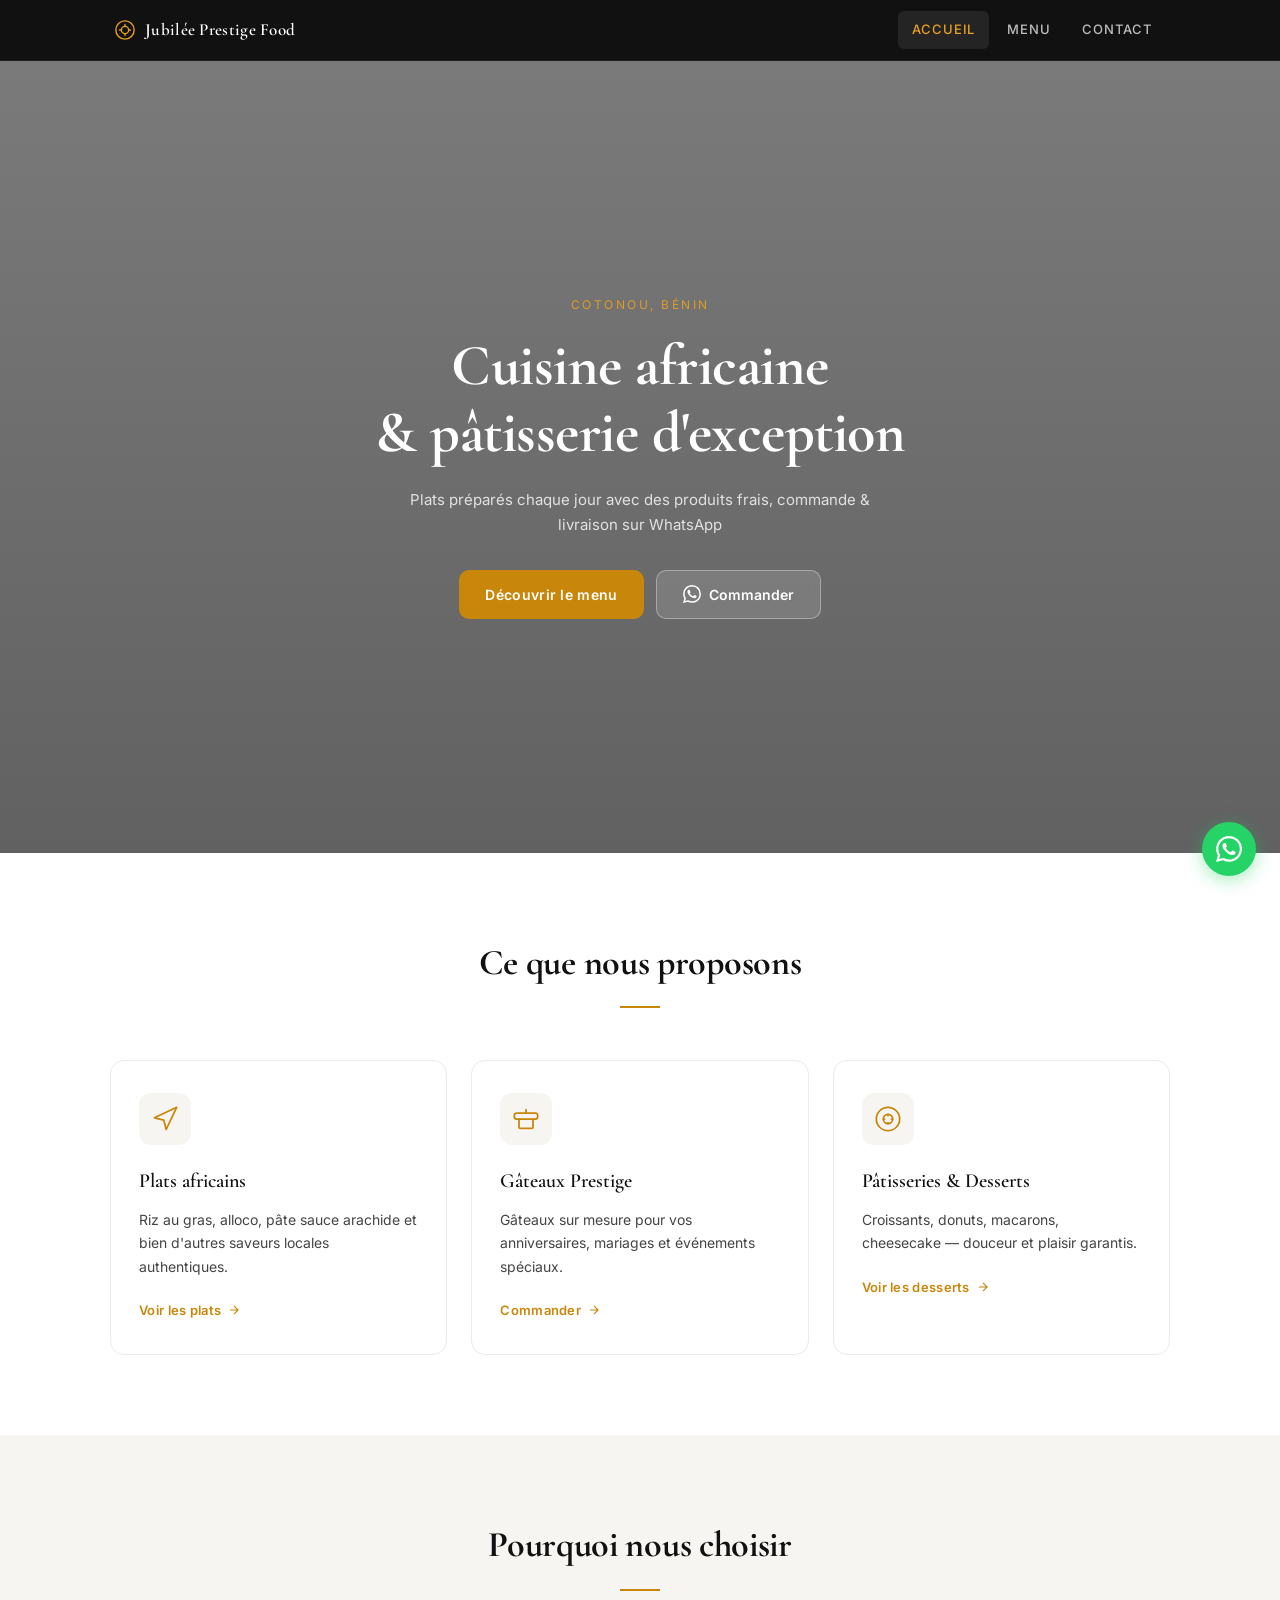
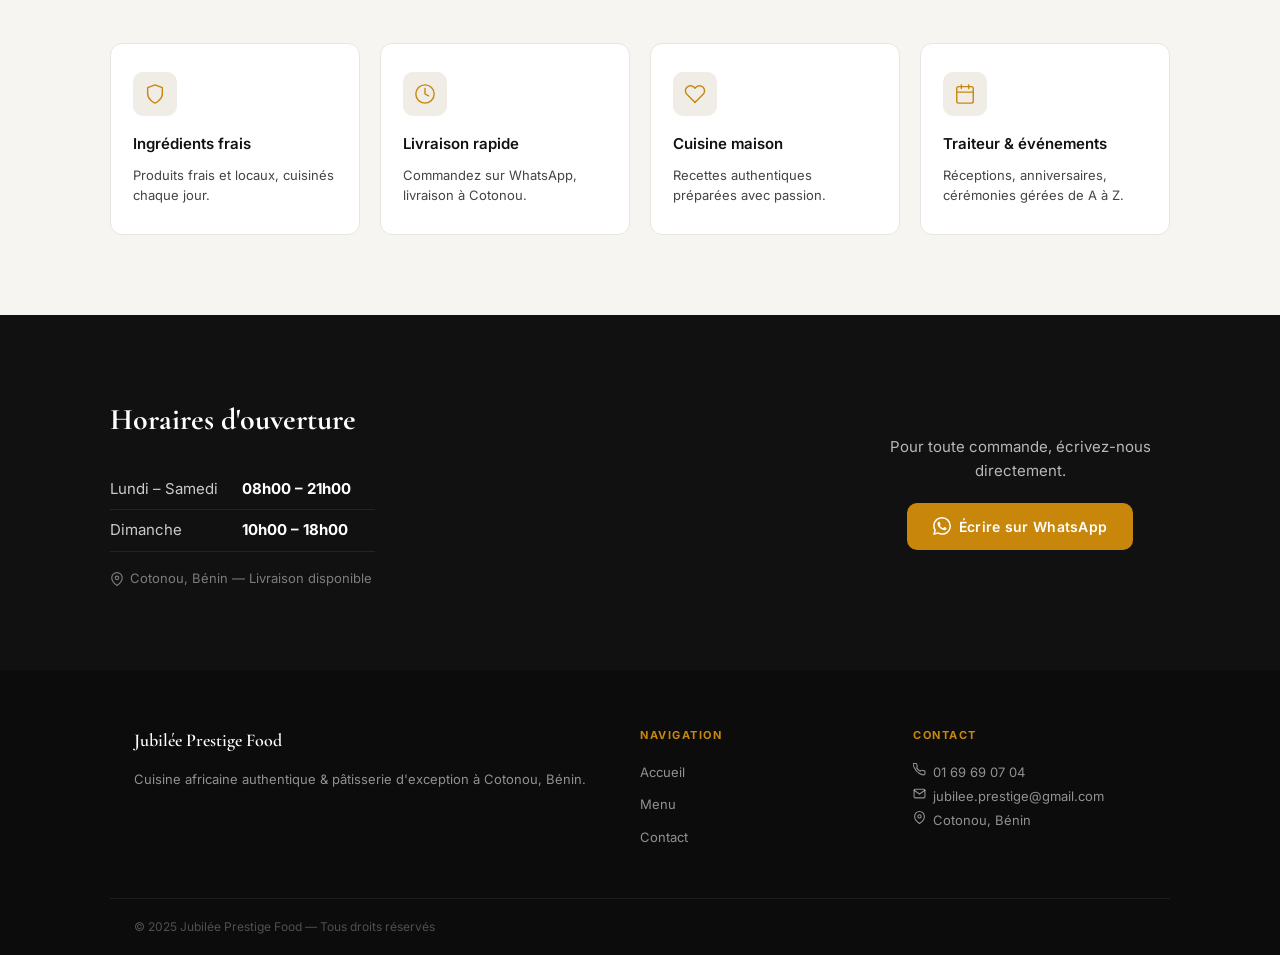
<file: index.html>
<!DOCTYPE html>
<html lang="fr">
<head>
  <meta charset="UTF-8">
  <meta name="viewport" content="width=device-width, initial-scale=1.0">
  <title>Jubilée Prestige Food</title>
  <link rel="stylesheet" href="style.css">
  <link href="https://fonts.googleapis.com/css2?family=Cormorant+Garamond:wght@400;600;700&family=Inter:wght@400;500;600&display=swap" rel="stylesheet">
</head>
<body>

  <!-- NAV -->
  <nav class="nav" id="mainNav">
    <div class="nav-inner">
      <a href="index.html" class="nav-brand">
        <svg width="22" height="22" viewBox="0 0 24 24" fill="none" stroke="currentColor" stroke-width="1.5" stroke-linecap="round" stroke-linejoin="round"><path d="M12 2C6.48 2 2 6.48 2 12s4.48 10 10 10 10-4.48 10-10S17.52 2 12 2z"/><path d="M8 12c0-2.21 1.79-4 4-4s4 1.79 4 4-1.79 4-4 4-4-1.79-4-4z"/><path d="M12 6v2M12 16v2M6 12h2M16 12h2"/></svg>
        Jubilée Prestige Food
      </a>
      <ul class="nav-links" id="navLinks">
        <li><a href="index.html" class="active">Accueil</a></li>
        <li><a href="Menu/Menu.html">Menu</a></li>
        <li><a href="Contact/Contact.html">Contact</a></li>
      </ul>
      <button class="nav-toggle" id="navToggle" aria-label="Menu">
        <span></span><span></span><span></span>
      </button>
    </div>
  </nav>

  <!-- HERO -->
  <header class="hero">
    <div class="hero-overlay"></div>
    <div class="hero-content">
      <p class="hero-label">Cotonou, Bénin</p>
      <h1>Cuisine africaine<br>&amp; pâtisserie d'exception</h1>
      <p class="hero-sub">Plats préparés chaque jour avec des produits frais, commande &amp; livraison sur WhatsApp</p>
      <div class="hero-actions">
        <a href="Menu/Menu.html" class="btn-primary">Découvrir le menu</a>
        <a href="https://wa.me/22969690704" target="_blank" class="btn-outline">
          <svg width="18" height="18" viewBox="0 0 24 24" fill="currentColor"><path d="M17.472 14.382c-.297-.149-1.758-.867-2.03-.967-.273-.099-.471-.148-.67.15-.197.297-.767.966-.94 1.164-.173.199-.347.223-.644.075-.297-.15-1.255-.463-2.39-1.475-.883-.788-1.48-1.761-1.653-2.059-.173-.297-.018-.458.13-.606.134-.133.298-.347.446-.52.149-.174.198-.298.298-.497.099-.198.05-.371-.025-.52-.075-.149-.669-1.612-.916-2.207-.242-.579-.487-.5-.669-.51-.173-.008-.371-.01-.57-.01-.198 0-.52.074-.792.372-.272.297-1.04 1.016-1.04 2.479 0 1.462 1.065 2.875 1.213 3.074.149.198 2.096 3.2 5.077 4.487.709.306 1.262.489 1.694.625.712.227 1.36.195 1.871.118.571-.085 1.758-.719 2.006-1.413.248-.694.248-1.289.173-1.413-.074-.124-.272-.198-.57-.347m-5.421 7.403h-.004a9.87 9.87 0 01-5.031-1.378l-.361-.214-3.741.982.998-3.648-.235-.374a9.86 9.86 0 01-1.51-5.26c.001-5.45 4.436-9.884 9.888-9.884 2.64 0 5.122 1.03 6.988 2.898a9.825 9.825 0 012.893 6.994c-.003 5.45-4.437 9.884-9.885 9.884m8.413-18.297A11.815 11.815 0 0012.05 0C5.495 0 .16 5.335.157 11.892c0 2.096.547 4.142 1.588 5.945L.057 24l6.305-1.654a11.882 11.882 0 005.683 1.448h.005c6.554 0 11.89-5.335 11.893-11.893a11.821 11.821 0 00-3.48-8.413z"/></svg>
          Commander
        </a>
      </div>
    </div>
  </header>

  <!-- OFFRES -->
  <section class="section">
    <div class="section-inner">
      <h2 class="section-title">Ce que nous proposons</h2>
      <div class="cards">

        <div class="card">
          <div class="card-icon">
            <svg width="28" height="28" viewBox="0 0 24 24" fill="none" stroke="currentColor" stroke-width="1.5" stroke-linecap="round" stroke-linejoin="round"><path d="M3 11l19-9-9 19-2-8-8-2z"/></svg>
          </div>
          <h3>Plats africains</h3>
          <p>Riz au gras, alloco, pâte sauce arachide et bien d'autres saveurs locales authentiques.</p>
          <a href="Menu/Menu.html" class="link-arrow">Voir les plats
            <svg width="14" height="14" viewBox="0 0 24 24" fill="none" stroke="currentColor" stroke-width="2"><path d="M5 12h14M12 5l7 7-7 7"/></svg>
          </a>
        </div>

        <div class="card">
          <div class="card-icon">
            <svg width="28" height="28" viewBox="0 0 24 24" fill="none" stroke="currentColor" stroke-width="1.5" stroke-linecap="round" stroke-linejoin="round"><path d="M20 7H4a2 2 0 00-2 2v1a2 2 0 002 2h16a2 2 0 002-2V9a2 2 0 00-2-2z"/><path d="M12 7V4"/><path d="M6 12v7a1 1 0 001 1h10a1 1 0 001-1v-7"/></svg>
          </div>
          <h3>Gâteaux Prestige</h3>
          <p>Gâteaux sur mesure pour vos anniversaires, mariages et événements spéciaux.</p>
          <a href="https://wa.me/22969690704" target="_blank" class="link-arrow">Commander
            <svg width="14" height="14" viewBox="0 0 24 24" fill="none" stroke="currentColor" stroke-width="2"><path d="M5 12h14M12 5l7 7-7 7"/></svg>
          </a>
        </div>

        <div class="card">
          <div class="card-icon">
            <svg width="28" height="28" viewBox="0 0 24 24" fill="none" stroke="currentColor" stroke-width="1.5" stroke-linecap="round" stroke-linejoin="round"><circle cx="12" cy="12" r="10"/><path d="M8 12c0-2.2 1.8-4 4-4s4 1.8 4 4-1.8 4-4 4-4-1.8-4-4z"/><path d="M12 8v1M12 15v1M8 12h1M15 12h1"/></svg>
          </div>
          <h3>Pâtisseries &amp; Desserts</h3>
          <p>Croissants, donuts, macarons, cheesecake — douceur et plaisir garantis.</p>
          <a href="Menu/Menu.html" class="link-arrow">Voir les desserts
            <svg width="14" height="14" viewBox="0 0 24 24" fill="none" stroke="currentColor" stroke-width="2"><path d="M5 12h14M12 5l7 7-7 7"/></svg>
          </a>
        </div>

      </div>
    </div>
  </section>

  <!-- POURQUOI NOUS -->
  <section class="section section--alt">
    <div class="section-inner">
      <h2 class="section-title">Pourquoi nous choisir</h2>
      <div class="why-grid">

        <div class="why-item">
          <div class="why-icon">
            <svg width="22" height="22" viewBox="0 0 24 24" fill="none" stroke="currentColor" stroke-width="1.5" stroke-linecap="round" stroke-linejoin="round"><path d="M12 22s8-4 8-10V5l-8-3-8 3v7c0 6 8 10 8 10z"/></svg>
          </div>
          <h4>Ingrédients frais</h4>
          <p>Produits frais et locaux, cuisinés chaque jour.</p>
        </div>

        <div class="why-item">
          <div class="why-icon">
            <svg width="22" height="22" viewBox="0 0 24 24" fill="none" stroke="currentColor" stroke-width="1.5" stroke-linecap="round" stroke-linejoin="round"><circle cx="12" cy="12" r="10"/><polyline points="12 6 12 12 16 14"/></svg>
          </div>
          <h4>Livraison rapide</h4>
          <p>Commandez sur WhatsApp, livraison à Cotonou.</p>
        </div>

        <div class="why-item">
          <div class="why-icon">
            <svg width="22" height="22" viewBox="0 0 24 24" fill="none" stroke="currentColor" stroke-width="1.5" stroke-linecap="round" stroke-linejoin="round"><path d="M20.84 4.61a5.5 5.5 0 00-7.78 0L12 5.67l-1.06-1.06a5.5 5.5 0 00-7.78 7.78l1.06 1.06L12 21.23l7.78-7.78 1.06-1.06a5.5 5.5 0 000-7.78z"/></svg>
          </div>
          <h4>Cuisine maison</h4>
          <p>Recettes authentiques préparées avec passion.</p>
        </div>

        <div class="why-item">
          <div class="why-icon">
            <svg width="22" height="22" viewBox="0 0 24 24" fill="none" stroke="currentColor" stroke-width="1.5" stroke-linecap="round" stroke-linejoin="round"><rect x="3" y="4" width="18" height="18" rx="2"/><line x1="16" y1="2" x2="16" y2="6"/><line x1="8" y1="2" x2="8" y2="6"/><line x1="3" y1="10" x2="21" y2="10"/></svg>
          </div>
          <h4>Traiteur &amp; événements</h4>
          <p>Réceptions, anniversaires, cérémonies gérées de A à Z.</p>
        </div>

      </div>
    </div>
  </section>

  <!-- HORAIRES -->
  <section class="section section--dark">
    <div class="section-inner horaires-inner">
      <div class="horaires-text">
        <h2>Horaires d'ouverture</h2>
        <table class="horaires-table">
          <tr><td>Lundi – Samedi</td><td><strong>08h00 – 21h00</strong></td></tr>
          <tr><td>Dimanche</td><td><strong>10h00 – 18h00</strong></td></tr>
        </table>
        <p class="horaires-note">
          <svg width="14" height="14" viewBox="0 0 24 24" fill="none" stroke="currentColor" stroke-width="2" stroke-linecap="round"><path d="M21 10c0 7-9 13-9 13s-9-6-9-13a9 9 0 0118 0z"/><circle cx="12" cy="10" r="3"/></svg>
          Cotonou, Bénin — Livraison disponible
        </p>
      </div>
      <div class="horaires-cta">
        <p>Pour toute commande, écrivez-nous directement.</p>
        <a href="https://wa.me/22969690704" target="_blank" class="btn-primary">
          <svg width="18" height="18" viewBox="0 0 24 24" fill="currentColor"><path d="M17.472 14.382c-.297-.149-1.758-.867-2.03-.967-.273-.099-.471-.148-.67.15-.197.297-.767.966-.94 1.164-.173.199-.347.223-.644.075-.297-.15-1.255-.463-2.39-1.475-.883-.788-1.48-1.761-1.653-2.059-.173-.297-.018-.458.13-.606.134-.133.298-.347.446-.52.149-.174.198-.298.298-.497.099-.198.05-.371-.025-.52-.075-.149-.669-1.612-.916-2.207-.242-.579-.487-.5-.669-.51-.173-.008-.371-.01-.57-.01-.198 0-.52.074-.792.372-.272.297-1.04 1.016-1.04 2.479 0 1.462 1.065 2.875 1.213 3.074.149.198 2.096 3.2 5.077 4.487.709.306 1.262.489 1.694.625.712.227 1.36.195 1.871.118.571-.085 1.758-.719 2.006-1.413.248-.694.248-1.289.173-1.413-.074-.124-.272-.198-.57-.347m-5.421 7.403h-.004a9.87 9.87 0 01-5.031-1.378l-.361-.214-3.741.982.998-3.648-.235-.374a9.86 9.86 0 01-1.51-5.26c.001-5.45 4.436-9.884 9.888-9.884 2.64 0 5.122 1.03 6.988 2.898a9.825 9.825 0 012.893 6.994c-.003 5.45-4.437 9.884-9.885 9.884m8.413-18.297A11.815 11.815 0 0012.05 0C5.495 0 .16 5.335.157 11.892c0 2.096.547 4.142 1.588 5.945L.057 24l6.305-1.654a11.882 11.882 0 005.683 1.448h.005c6.554 0 11.89-5.335 11.893-11.893a11.821 11.821 0 00-3.48-8.413z"/></svg>
          Écrire sur WhatsApp
        </a>
      </div>
    </div>
  </section>

  <!-- FOOTER -->
  <footer class="footer">
    <div class="footer-inner">
      <div class="footer-col">
        <span class="footer-brand">Jubilée Prestige Food</span>
        <p>Cuisine africaine authentique &amp; pâtisserie d'exception à Cotonou, Bénin.</p>
      </div>
      <div class="footer-col">
        <h4>Navigation</h4>
        <ul>
          <li><a href="index.html">Accueil</a></li>
          <li><a href="Menu/Menu.html">Menu</a></li>
          <li><a href="Contact/Contact.html">Contact</a></li>
        </ul>
      </div>
      <div class="footer-col">
        <h4>Contact</h4>
        <p>
          <svg width="13" height="13" viewBox="0 0 24 24" fill="none" stroke="currentColor" stroke-width="2" stroke-linecap="round"><path d="M22 16.92v3a2 2 0 01-2.18 2 19.79 19.79 0 01-8.63-3.07A19.5 19.5 0 013.07 9.8a19.79 19.79 0 01-3.07-8.67A2 2 0 012 1h3a2 2 0 012 1.72c.127.96.361 1.903.7 2.81a2 2 0 01-.45 2.11L6.91 8.98a16 16 0 006.29 6.29l1.27-1.27a2 2 0 012.11-.45c.907.339 1.85.573 2.81.7A2 2 0 0122 16.92z"/></svg>
          01 69 69 07 04
        </p>
        <p>
          <svg width="13" height="13" viewBox="0 0 24 24" fill="none" stroke="currentColor" stroke-width="2" stroke-linecap="round"><path d="M4 4h16c1.1 0 2 .9 2 2v12c0 1.1-.9 2-2 2H4c-1.1 0-2-.9-2-2V6c0-1.1.9-2 2-2z"/><polyline points="22,6 12,13 2,6"/></svg>
          jubilee.prestige@gmail.com
        </p>
        <p>
          <svg width="13" height="13" viewBox="0 0 24 24" fill="none" stroke="currentColor" stroke-width="2" stroke-linecap="round"><path d="M21 10c0 7-9 13-9 13s-9-6-9-13a9 9 0 0118 0z"/><circle cx="12" cy="10" r="3"/></svg>
          Cotonou, Bénin
        </p>
      </div>
    </div>
    <div class="footer-bottom">
      &copy; 2025 Jubilée Prestige Food — Tous droits réservés
    </div>
  </footer>

  <!-- WHATSAPP FLOTTANT -->
  <a href="https://wa.me/22969690704" target="_blank" class="wa-float" title="Commander sur WhatsApp">
    <svg width="26" height="26" viewBox="0 0 24 24" fill="white"><path d="M17.472 14.382c-.297-.149-1.758-.867-2.03-.967-.273-.099-.471-.148-.67.15-.197.297-.767.966-.94 1.164-.173.199-.347.223-.644.075-.297-.15-1.255-.463-2.39-1.475-.883-.788-1.48-1.761-1.653-2.059-.173-.297-.018-.458.13-.606.134-.133.298-.347.446-.52.149-.174.198-.298.298-.497.099-.198.05-.371-.025-.52-.075-.149-.669-1.612-.916-2.207-.242-.579-.487-.5-.669-.51-.173-.008-.371-.01-.57-.01-.198 0-.52.074-.792.372-.272.297-1.04 1.016-1.04 2.479 0 1.462 1.065 2.875 1.213 3.074.149.198 2.096 3.2 5.077 4.487.709.306 1.262.489 1.694.625.712.227 1.36.195 1.871.118.571-.085 1.758-.719 2.006-1.413.248-.694.248-1.289.173-1.413-.074-.124-.272-.198-.57-.347m-5.421 7.403h-.004a9.87 9.87 0 01-5.031-1.378l-.361-.214-3.741.982.998-3.648-.235-.374a9.86 9.86 0 01-1.51-5.26c.001-5.45 4.436-9.884 9.888-9.884 2.64 0 5.122 1.03 6.988 2.898a9.825 9.825 0 012.893 6.994c-.003 5.45-4.437 9.884-9.885 9.884m8.413-18.297A11.815 11.815 0 0012.05 0C5.495 0 .16 5.335.157 11.892c0 2.096.547 4.142 1.588 5.945L.057 24l6.305-1.654a11.882 11.882 0 005.683 1.448h.005c6.554 0 11.89-5.335 11.893-11.893a11.821 11.821 0 00-3.48-8.413z"/></svg>
  </a>

  <script>
    const toggle = document.getElementById('navToggle');
    const links = document.getElementById('navLinks');
    toggle.addEventListener('click', () => {
      links.classList.toggle('open');
      toggle.classList.toggle('open');
    });
    // Ferme le menu au clic sur un lien
    links.querySelectorAll('a').forEach(a => a.addEventListener('click', () => {
      links.classList.remove('open');
      toggle.classList.remove('open');
    }));
  </script>

</body>
</html>
</file>
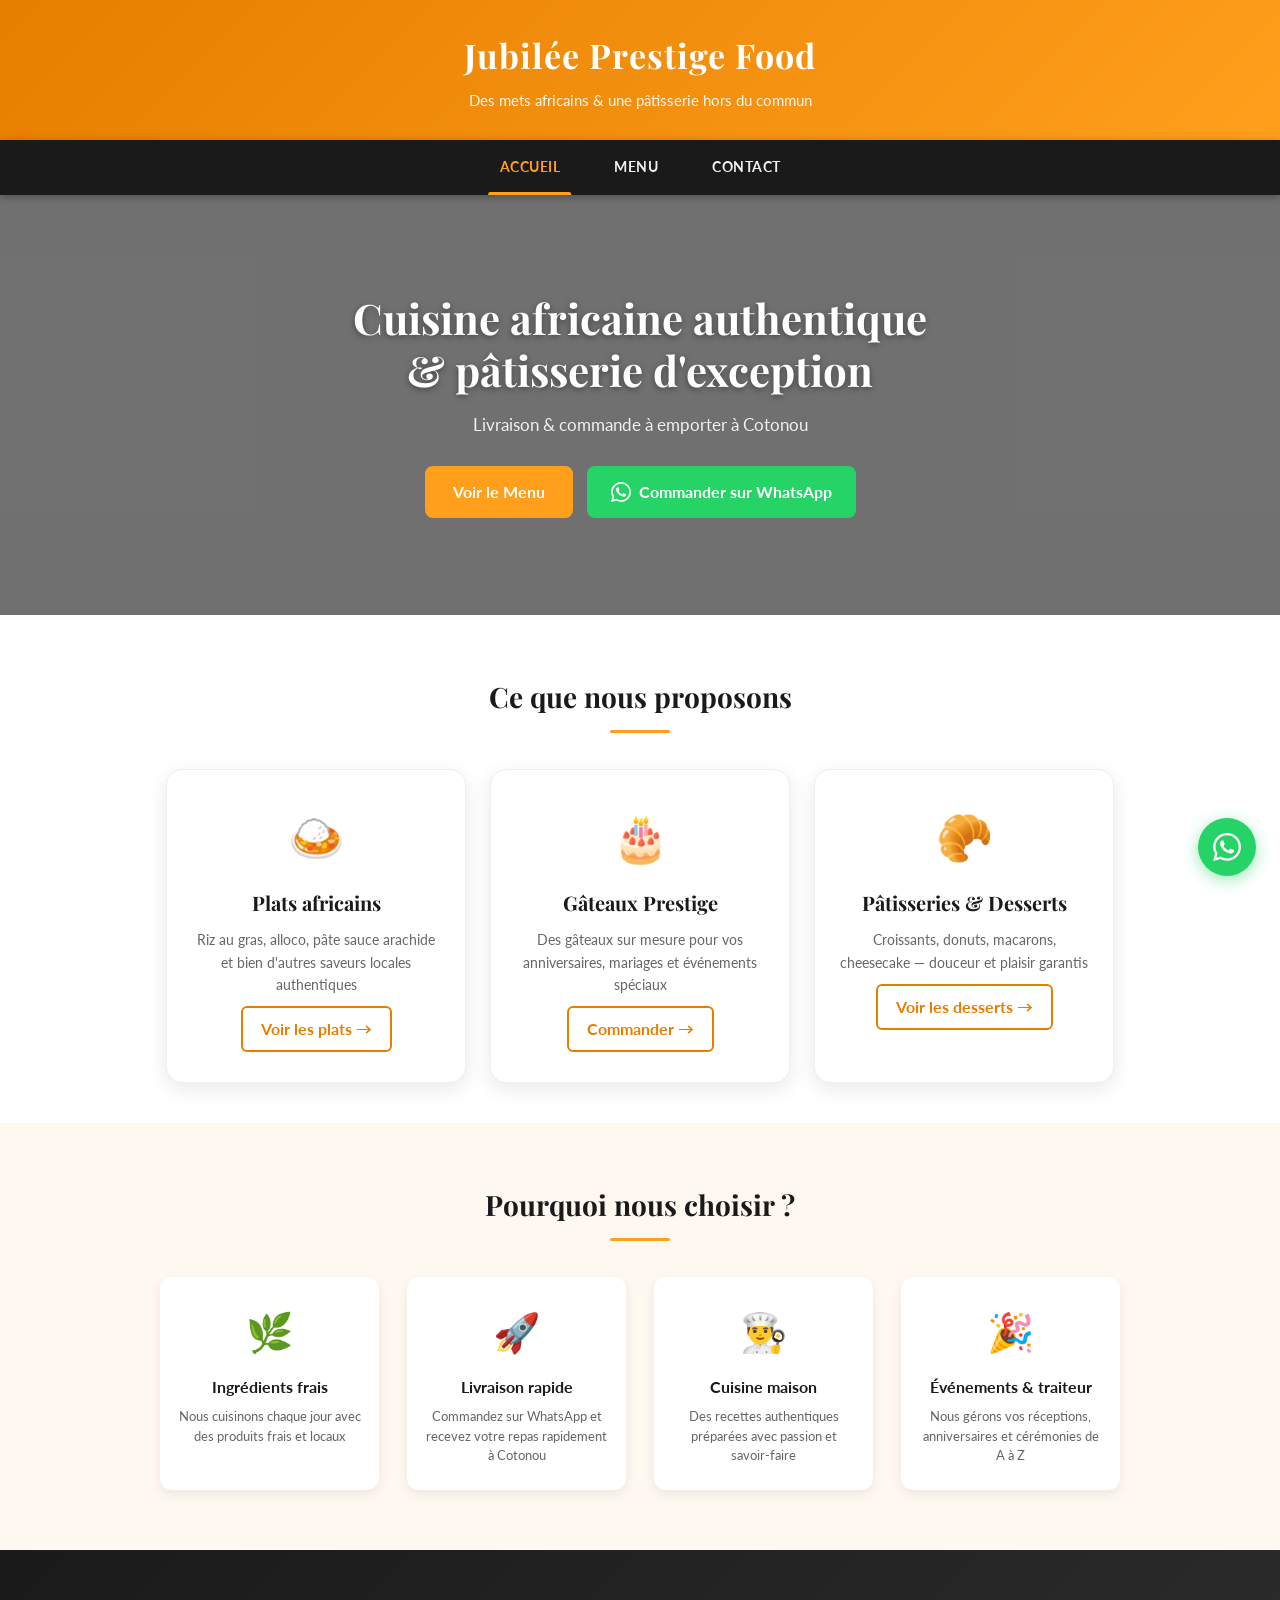
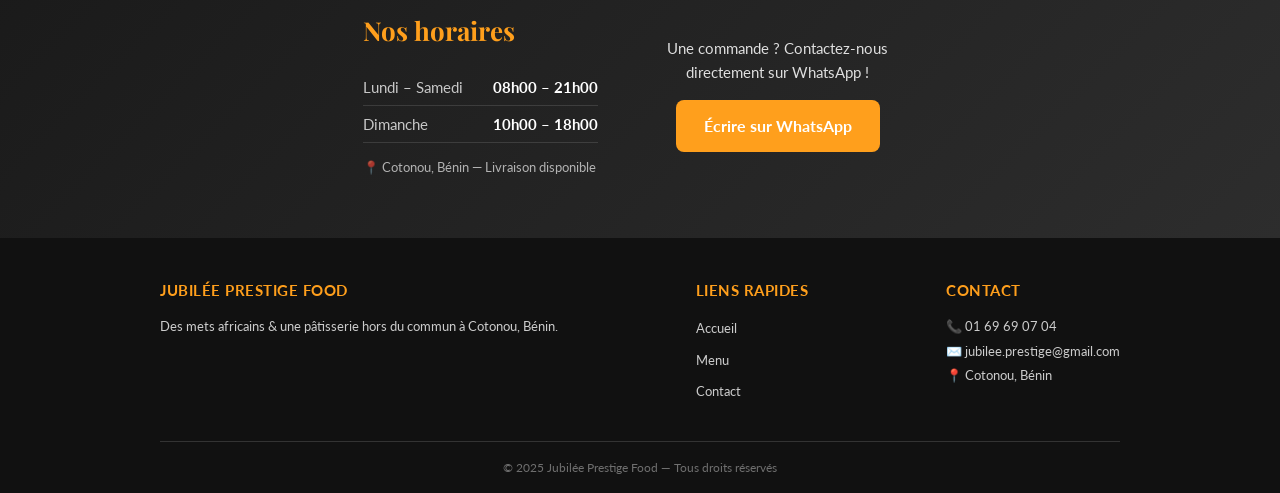
<file: jubile_v2/index.html>
<!DOCTYPE html>
<html lang="fr">
<head>
  <meta charset="UTF-8">
  <meta name="viewport" content="width=device-width, initial-scale=1.0">
  <title>Jubilée Prestige Food</title>
  <link rel="stylesheet" href="style.css">
  <link href="https://fonts.googleapis.com/css2?family=Playfair+Display:wght@600;700&family=Lato:wght@400;700&display=swap" rel="stylesheet">
</head>
<body>

  <header class="header">
    <h1>Jubilée Prestige Food</h1>
    <p>Des mets africains &amp; une pâtisserie hors du commun</p>
  </header>

  <nav class="nav">
    <ul>
      <li><a href="index.html" class="active">Accueil</a></li>
      <li><a href="Menu/Menu.html">Menu</a></li>
      <li><a href="Contact/Contact.html">Contact</a></li>
    </ul>
  </nav>

  <!-- HERO SECTION -->
  <section class="hero">
    <div class="hero-overlay"></div>
    <div class="hero-content">
      <h2>Cuisine africaine authentique<br>&amp; pâtisserie d'exception</h2>
      <p>Livraison &amp; commande à emporter à Cotonou</p>
      <div class="hero-buttons">
        <a href="Menu/Menu.html" class="btn-primary">Voir le Menu</a>
        <a href="https://wa.me/22969690704" target="_blank" class="btn-whatsapp">
          <svg width="20" height="20" viewBox="0 0 24 24" fill="currentColor"><path d="M17.472 14.382c-.297-.149-1.758-.867-2.03-.967-.273-.099-.471-.148-.67.15-.197.297-.767.966-.94 1.164-.173.199-.347.223-.644.075-.297-.15-1.255-.463-2.39-1.475-.883-.788-1.48-1.761-1.653-2.059-.173-.297-.018-.458.13-.606.134-.133.298-.347.446-.52.149-.174.198-.298.298-.497.099-.198.05-.371-.025-.52-.075-.149-.669-1.612-.916-2.207-.242-.579-.487-.5-.669-.51-.173-.008-.371-.01-.57-.01-.198 0-.52.074-.792.372-.272.297-1.04 1.016-1.04 2.479 0 1.462 1.065 2.875 1.213 3.074.149.198 2.096 3.2 5.077 4.487.709.306 1.262.489 1.694.625.712.227 1.36.195 1.871.118.571-.085 1.758-.719 2.006-1.413.248-.694.248-1.289.173-1.413-.074-.124-.272-.198-.57-.347m-5.421 7.403h-.004a9.87 9.87 0 01-5.031-1.378l-.361-.214-3.741.982.998-3.648-.235-.374a9.86 9.86 0 01-1.51-5.26c.001-5.45 4.436-9.884 9.888-9.884 2.64 0 5.122 1.03 6.988 2.898a9.825 9.825 0 012.893 6.994c-.003 5.45-4.437 9.884-9.885 9.884m8.413-18.297A11.815 11.815 0 0012.05 0C5.495 0 .16 5.335.157 11.892c0 2.096.547 4.142 1.588 5.945L.057 24l6.305-1.654a11.882 11.882 0 005.683 1.448h.005c6.554 0 11.89-5.335 11.893-11.893a11.821 11.821 0 00-3.48-8.413z"/></svg>
          Commander sur WhatsApp
        </a>
      </div>
    </div>
  </section>

  <!-- CATEGORIES SECTION -->
  <section class="categories">
    <h2 class="section-title">Ce que nous proposons</h2>
    <div class="container">
      <div class="card">
        <div class="card-icon">🍛</div>
        <h3>Plats africains</h3>
        <p>Riz au gras, alloco, pâte sauce arachide et bien d'autres saveurs locales authentiques</p>
        <a href="Menu/Menu.html" class="btn-card">Voir les plats →</a>
      </div>
      <div class="card">
        <div class="card-icon">🎂</div>
        <h3>Gâteaux Prestige</h3>
        <p>Des gâteaux sur mesure pour vos anniversaires, mariages et événements spéciaux</p>
        <a href="https://wa.me/22969690704" target="_blank" class="btn-card">Commander →</a>
      </div>
      <div class="card">
        <div class="card-icon">🥐</div>
        <h3>Pâtisseries &amp; Desserts</h3>
        <p>Croissants, donuts, macarons, cheesecake — douceur et plaisir garantis</p>
        <a href="Menu/Menu.html" class="btn-card">Voir les desserts →</a>
      </div>
    </div>
  </section>

  <!-- POURQUOI NOUS -->
  <section class="why-us">
    <h2 class="section-title">Pourquoi nous choisir ?</h2>
    <div class="why-grid">
      <div class="why-item">
        <span class="why-icon">🌿</span>
        <h4>Ingrédients frais</h4>
        <p>Nous cuisinons chaque jour avec des produits frais et locaux</p>
      </div>
      <div class="why-item">
        <span class="why-icon">🚀</span>
        <h4>Livraison rapide</h4>
        <p>Commandez sur WhatsApp et recevez votre repas rapidement à Cotonou</p>
      </div>
      <div class="why-item">
        <span class="why-icon">👨‍🍳</span>
        <h4>Cuisine maison</h4>
        <p>Des recettes authentiques préparées avec passion et savoir-faire</p>
      </div>
      <div class="why-item">
        <span class="why-icon">🎉</span>
        <h4>Événements &amp; traiteur</h4>
        <p>Nous gérons vos réceptions, anniversaires et cérémonies de A à Z</p>
      </div>
    </div>
  </section>

  <!-- HORAIRES -->
  <section class="horaires">
    <div class="horaires-inner">
      <div class="horaires-text">
        <h2>Nos horaires</h2>
        <ul>
          <li><span>Lundi – Samedi</span> <strong>08h00 – 21h00</strong></li>
          <li><span>Dimanche</span> <strong>10h00 – 18h00</strong></li>
        </ul>
        <p class="horaires-note">📍 Cotonou, Bénin — Livraison disponible</p>
      </div>
      <div class="horaires-cta">
        <p>Une commande ? Contactez-nous directement sur WhatsApp !</p>
        <a href="https://wa.me/22969690704" target="_blank" class="btn-primary">Écrire sur WhatsApp</a>
      </div>
    </div>
  </section>

  <footer class="footer">
    <div class="footer-inner">
      <div class="footer-col">
        <h4>Jubilée Prestige Food</h4>
        <p>Des mets africains &amp; une pâtisserie hors du commun à Cotonou, Bénin.</p>
      </div>
      <div class="footer-col">
        <h4>Liens rapides</h4>
        <ul>
          <li><a href="index.html">Accueil</a></li>
          <li><a href="Menu/Menu.html">Menu</a></li>
          <li><a href="Contact/Contact.html">Contact</a></li>
        </ul>
      </div>
      <div class="footer-col">
        <h4>Contact</h4>
        <p>📞 01 69 69 07 04</p>
        <p>✉️ jubilee.prestige@gmail.com</p>
        <p>📍 Cotonou, Bénin</p>
      </div>
    </div>
    <div class="footer-bottom">
      <p>&copy; 2025 Jubilée Prestige Food — Tous droits réservés</p>
    </div>
  </footer>

  <!-- BOUTON WHATSAPP FLOTTANT -->
  <a href="https://wa.me/22969690704" target="_blank" class="whatsapp-float" title="Commander sur WhatsApp">
    <svg width="28" height="28" viewBox="0 0 24 24" fill="white"><path d="M17.472 14.382c-.297-.149-1.758-.867-2.03-.967-.273-.099-.471-.148-.67.15-.197.297-.767.966-.94 1.164-.173.199-.347.223-.644.075-.297-.15-1.255-.463-2.39-1.475-.883-.788-1.48-1.761-1.653-2.059-.173-.297-.018-.458.13-.606.134-.133.298-.347.446-.52.149-.174.198-.298.298-.497.099-.198.05-.371-.025-.52-.075-.149-.669-1.612-.916-2.207-.242-.579-.487-.5-.669-.51-.173-.008-.371-.01-.57-.01-.198 0-.52.074-.792.372-.272.297-1.04 1.016-1.04 2.479 0 1.462 1.065 2.875 1.213 3.074.149.198 2.096 3.2 5.077 4.487.709.306 1.262.489 1.694.625.712.227 1.36.195 1.871.118.571-.085 1.758-.719 2.006-1.413.248-.694.248-1.289.173-1.413-.074-.124-.272-.198-.57-.347m-5.421 7.403h-.004a9.87 9.87 0 01-5.031-1.378l-.361-.214-3.741.982.998-3.648-.235-.374a9.86 9.86 0 01-1.51-5.26c.001-5.45 4.436-9.884 9.888-9.884 2.64 0 5.122 1.03 6.988 2.898a9.825 9.825 0 012.893 6.994c-.003 5.45-4.437 9.884-9.885 9.884m8.413-18.297A11.815 11.815 0 0012.05 0C5.495 0 .16 5.335.157 11.892c0 2.096.547 4.142 1.588 5.945L.057 24l6.305-1.654a11.882 11.882 0 005.683 1.448h.005c6.554 0 11.89-5.335 11.893-11.893a11.821 11.821 0 00-3.48-8.413z"/></svg>
  </a>

</body>
</html>
</file>
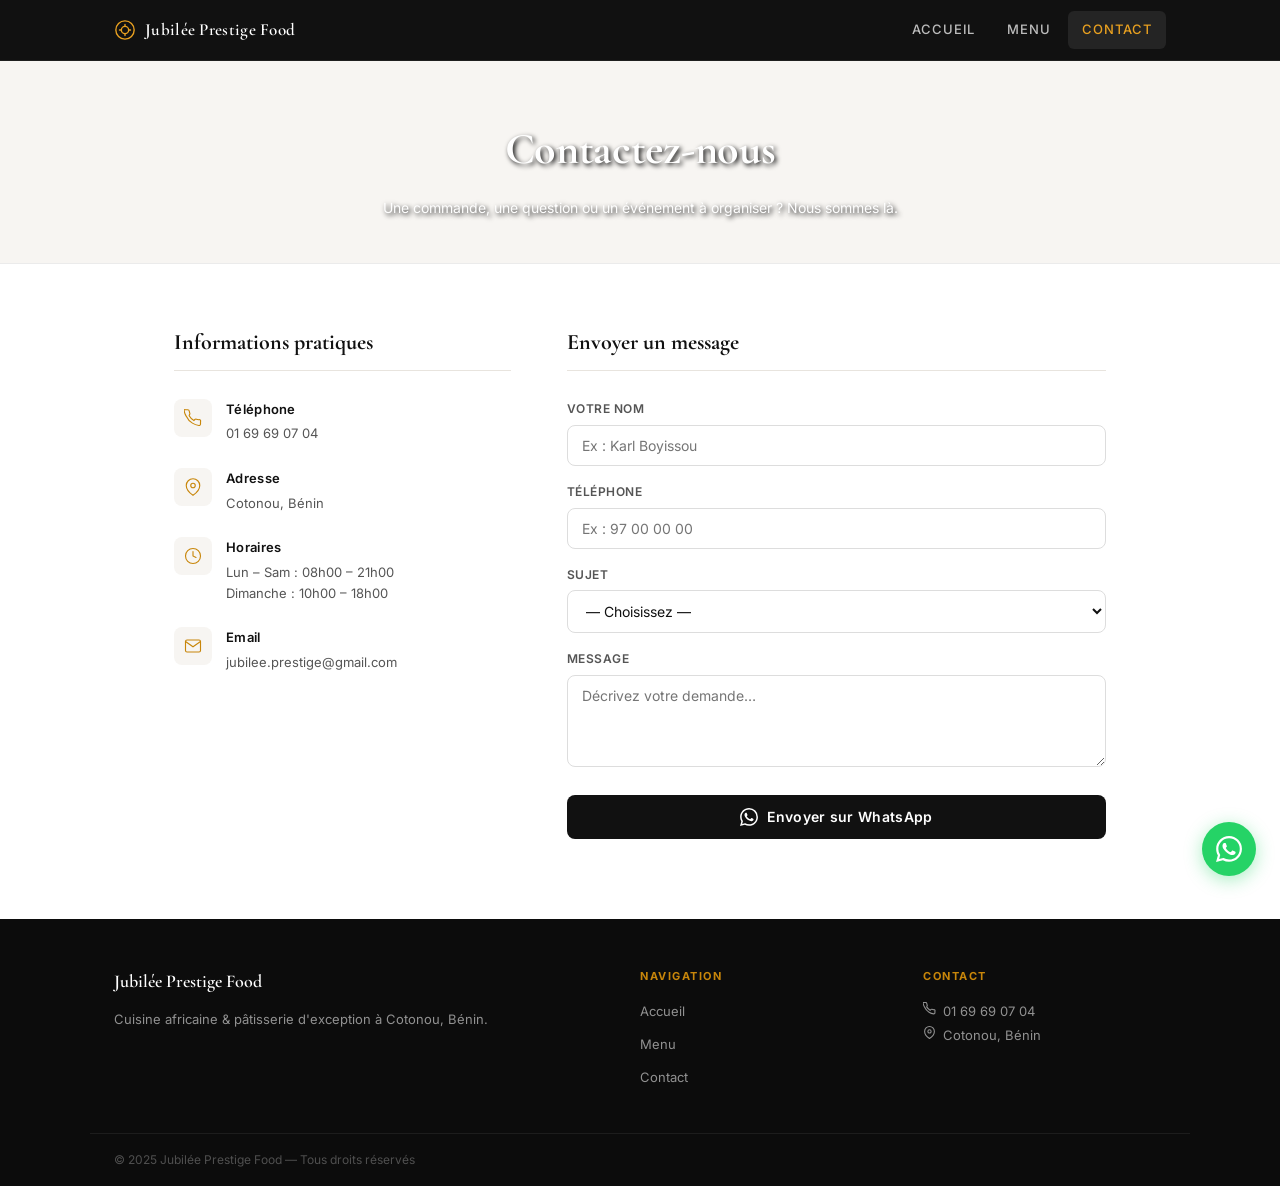
<file: Contact/Contact.html>
<!DOCTYPE html>
<html lang="fr">
<head>
  <meta charset="UTF-8">
  <meta name="viewport" content="width=device-width, initial-scale=1.0">
  <title>Contact — Jubilée Prestige Food</title>
  <link rel="stylesheet" href="style.css">
  <link href="https://fonts.googleapis.com/css2?family=Cormorant+Garamond:wght@400;600;700&family=Inter:wght@400;500;600&display=swap" rel="stylesheet">
</head>
<body>

  <nav class="nav" id="mainNav">
    <div class="nav-inner">
      <a href="../index.html" class="nav-brand">
        <svg width="22" height="22" viewBox="0 0 24 24" fill="none" stroke="currentColor" stroke-width="1.5" stroke-linecap="round" stroke-linejoin="round"><path d="M12 2C6.48 2 2 6.48 2 12s4.48 10 10 10 10-4.48 10-10S17.52 2 12 2z"/><path d="M8 12c0-2.21 1.79-4 4-4s4 1.79 4 4-1.79 4-4 4-4-1.79-4-4z"/><path d="M12 6v2M12 16v2M6 12h2M16 12h2"/></svg>
        Jubilée Prestige Food
      </a>
      <ul class="nav-links" id="navLinks">
        <li><a href="../index.html">Accueil</a></li>
        <li><a href="../Menu/Menu.html">Menu</a></li>
        <li><a href="Contact.html" class="active">Contact</a></li>
      </ul>
      <button class="nav-toggle" id="navToggle" aria-label="Menu">
        <span></span><span></span><span></span>
      </button>
    </div>
  </nav>

  <div class="page-header">
    <h1>Contactez-nous</h1>
    <p>Une commande, une question ou un événement à organiser ? Nous sommes là.</p>
  </div>

  <main class="page-contact">

    <div class="contact-grid">

      <!-- INFOS -->
      <div class="infos-bloc">
        <h2>Informations pratiques</h2>

        <div class="info-item">
          <div class="info-icon">
            <svg width="18" height="18" viewBox="0 0 24 24" fill="none" stroke="currentColor" stroke-width="1.5" stroke-linecap="round"><path d="M22 16.92v3a2 2 0 01-2.18 2 19.79 19.79 0 01-8.63-3.07A19.5 19.5 0 013.07 9.8a19.79 19.79 0 01-3.07-8.67A2 2 0 012 1h3a2 2 0 012 1.72c.127.96.361 1.903.7 2.81a2 2 0 01-.45 2.11L6.91 8.98a16 16 0 006.29 6.29l1.27-1.27a2 2 0 012.11-.45c.907.339 1.85.573 2.81.7A2 2 0 0122 16.92z"/></svg>
          </div>
          <div>
            <h3>Téléphone</h3>
            <p>01 69 69 07 04</p>
          </div>
        </div>

        <div class="info-item">
          <div class="info-icon">
            <svg width="18" height="18" viewBox="0 0 24 24" fill="none" stroke="currentColor" stroke-width="1.5" stroke-linecap="round"><path d="M21 10c0 7-9 13-9 13s-9-6-9-13a9 9 0 0118 0z"/><circle cx="12" cy="10" r="3"/></svg>
          </div>
          <div>
            <h3>Adresse</h3>
            <p>Cotonou, Bénin</p>
          </div>
        </div>

        <div class="info-item">
          <div class="info-icon">
            <svg width="18" height="18" viewBox="0 0 24 24" fill="none" stroke="currentColor" stroke-width="1.5" stroke-linecap="round"><circle cx="12" cy="12" r="10"/><polyline points="12 6 12 12 16 14"/></svg>
          </div>
          <div>
            <h3>Horaires</h3>
            <p>Lun – Sam : 08h00 – 21h00</p>
            <p>Dimanche : 10h00 – 18h00</p>
          </div>
        </div>

        <div class="info-item">
          <div class="info-icon">
            <svg width="18" height="18" viewBox="0 0 24 24" fill="none" stroke="currentColor" stroke-width="1.5" stroke-linecap="round"><path d="M4 4h16c1.1 0 2 .9 2 2v12c0 1.1-.9 2-2 2H4c-1.1 0-2-.9-2-2V6c0-1.1.9-2 2-2z"/><polyline points="22,6 12,13 2,6"/></svg>
          </div>
          <div>
            <h3>Email</h3>
            <p>jubilee.prestige@gmail.com</p>
          </div>
        </div>
      </div>

      <!-- FORMULAIRE -->
      <div class="formulaire-bloc">
        <h2>Envoyer un message</h2>
        <div class="form">
          <div class="champ">
            <label for="nom">Votre nom</label>
            <input type="text" id="nom" placeholder="Ex : Karl Boyissou" required>
          </div>
          <div class="champ">
            <label for="telephone">Téléphone</label>
            <input type="tel" id="telephone" placeholder="Ex : 97 00 00 00" required>
          </div>
          <div class="champ">
            <label for="sujet">Sujet</label>
            <select id="sujet" required>
              <option value="">— Choisissez —</option>
              <option value="commande">Passer une commande</option>
              <option value="evenement">Organiser un événement</option>
              <option value="info">Demande d'informations</option>
              <option value="autre">Autre</option>
            </select>
          </div>
          <div class="champ">
            <label for="message">Message</label>
            <textarea id="message" rows="4" placeholder="Décrivez votre demande…"></textarea>
          </div>
          <button type="button" class="btn-envoyer" onclick="envoyerWhatsApp()">
            <svg width="18" height="18" viewBox="0 0 24 24" fill="currentColor"><path d="M17.472 14.382c-.297-.149-1.758-.867-2.03-.967-.273-.099-.471-.148-.67.15-.197.297-.767.966-.94 1.164-.173.199-.347.223-.644.075-.297-.15-1.255-.463-2.39-1.475-.883-.788-1.48-1.761-1.653-2.059-.173-.297-.018-.458.13-.606.134-.133.298-.347.446-.52.149-.174.198-.298.298-.497.099-.198.05-.371-.025-.52-.075-.149-.669-1.612-.916-2.207-.242-.579-.487-.5-.669-.51-.173-.008-.371-.01-.57-.01-.198 0-.52.074-.792.372-.272.297-1.04 1.016-1.04 2.479 0 1.462 1.065 2.875 1.213 3.074.149.198 2.096 3.2 5.077 4.487.709.306 1.262.489 1.694.625.712.227 1.36.195 1.871.118.571-.085 1.758-.719 2.006-1.413.248-.694.248-1.289.173-1.413-.074-.124-.272-.198-.57-.347m-5.421 7.403h-.004a9.87 9.87 0 01-5.031-1.378l-.361-.214-3.741.982.998-3.648-.235-.374a9.86 9.86 0 01-1.51-5.26c.001-5.45 4.436-9.884 9.888-9.884 2.64 0 5.122 1.03 6.988 2.898a9.825 9.825 0 012.893 6.994c-.003 5.45-4.437 9.884-9.885 9.884m8.413-18.297A11.815 11.815 0 0012.05 0C5.495 0 .16 5.335.157 11.892c0 2.096.547 4.142 1.588 5.945L.057 24l6.305-1.654a11.882 11.882 0 005.683 1.448h.005c6.554 0 11.89-5.335 11.893-11.893a11.821 11.821 0 00-3.48-8.413z"/></svg>
            Envoyer sur WhatsApp
          </button>
        </div>
      </div>

    </div>
  </main>

  <footer class="site-footer">
    <div class="footer-inner">
      <div class="footer-col">
        <span class="footer-brand">Jubilée Prestige Food</span>
        <p>Cuisine africaine &amp; pâtisserie d'exception à Cotonou, Bénin.</p>
      </div>
      <div class="footer-col">
        <h4>Navigation</h4>
        <ul>
          <li><a href="../index.html">Accueil</a></li>
          <li><a href="../Menu/Menu.html">Menu</a></li>
          <li><a href="Contact.html">Contact</a></li>
        </ul>
      </div>
      <div class="footer-col">
        <h4>Contact</h4>
        <p>
          <svg width="13" height="13" viewBox="0 0 24 24" fill="none" stroke="currentColor" stroke-width="2" stroke-linecap="round"><path d="M22 16.92v3a2 2 0 01-2.18 2 19.79 19.79 0 01-8.63-3.07A19.5 19.5 0 013.07 9.8a19.79 19.79 0 01-3.07-8.67A2 2 0 012 1h3a2 2 0 012 1.72c.127.96.361 1.903.7 2.81a2 2 0 01-.45 2.11L6.91 8.98a16 16 0 006.29 6.29l1.27-1.27a2 2 0 012.11-.45c.907.339 1.85.573 2.81.7A2 2 0 0122 16.92z"/></svg>
          01 69 69 07 04
        </p>
        <p>
          <svg width="13" height="13" viewBox="0 0 24 24" fill="none" stroke="currentColor" stroke-width="2" stroke-linecap="round"><path d="M21 10c0 7-9 13-9 13s-9-6-9-13a9 9 0 0118 0z"/><circle cx="12" cy="10" r="3"/></svg>
          Cotonou, Bénin
        </p>
      </div>
    </div>
    <div class="footer-bottom">&copy; 2025 Jubilée Prestige Food — Tous droits réservés</div>
  </footer>

  <a href="https://wa.me/22969690704" target="_blank" class="wa-float" title="Nous contacter">
    <svg width="26" height="26" viewBox="0 0 24 24" fill="white"><path d="M17.472 14.382c-.297-.149-1.758-.867-2.03-.967-.273-.099-.471-.148-.67.15-.197.297-.767.966-.94 1.164-.173.199-.347.223-.644.075-.297-.15-1.255-.463-2.39-1.475-.883-.788-1.48-1.761-1.653-2.059-.173-.297-.018-.458.13-.606.134-.133.298-.347.446-.52.149-.174.198-.298.298-.497.099-.198.05-.371-.025-.52-.075-.149-.669-1.612-.916-2.207-.242-.579-.487-.5-.669-.51-.173-.008-.371-.01-.57-.01-.198 0-.52.074-.792.372-.272.297-1.04 1.016-1.04 2.479 0 1.462 1.065 2.875 1.213 3.074.149.198 2.096 3.2 5.077 4.487.709.306 1.262.489 1.694.625.712.227 1.36.195 1.871.118.571-.085 1.758-.719 2.006-1.413.248-.694.248-1.289.173-1.413-.074-.124-.272-.198-.57-.347m-5.421 7.403h-.004a9.87 9.87 0 01-5.031-1.378l-.361-.214-3.741.982.998-3.648-.235-.374a9.86 9.86 0 01-1.51-5.26c.001-5.45 4.436-9.884 9.888-9.884 2.64 0 5.122 1.03 6.988 2.898a9.825 9.825 0 012.893 6.994c-.003 5.45-4.437 9.884-9.885 9.884m8.413-18.297A11.815 11.815 0 0012.05 0C5.495 0 .16 5.335.157 11.892c0 2.096.547 4.142 1.588 5.945L.057 24l6.305-1.654a11.882 11.882 0 005.683 1.448h.005c6.554 0 11.89-5.335 11.893-11.893a11.821 11.821 0 00-3.48-8.413z"/></svg>
  </a>

  <script src="script.js"></script>
  <script>
    const toggle = document.getElementById('navToggle');
    const links = document.getElementById('navLinks');
    toggle.addEventListener('click', () => {
      links.classList.toggle('open');
      toggle.classList.toggle('open');
    });
    links.querySelectorAll('a').forEach(a => a.addEventListener('click', () => {
      links.classList.remove('open');
      toggle.classList.remove('open');
    }));
  </script>
</body>
</html>
</file>
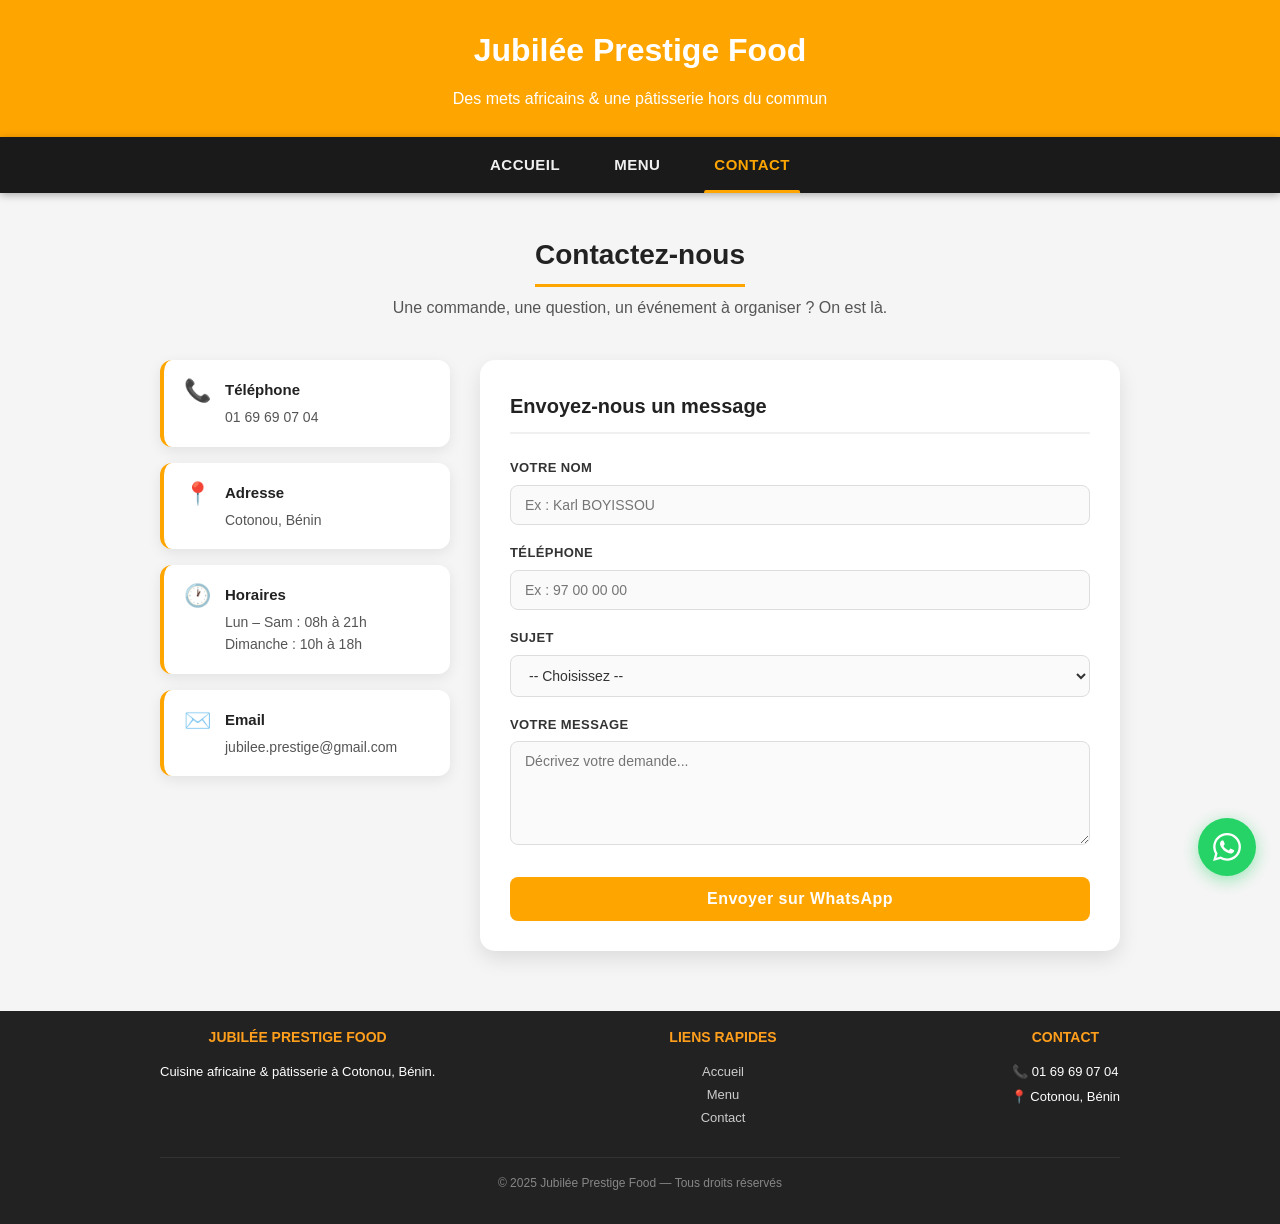
<file: jubile_v2/Contact/Contact.html>
<!DOCTYPE html>
<html lang="fr">
<head>
  <meta charset="UTF-8">
  <meta name="viewport" content="width=device-width, initial-scale=1.0">
  <title>Contact - Jubilée Prestige Food</title>
  <link rel="stylesheet" href="style.css">
  <link href="https://fonts.googleapis.com/css2?family=Playfair+Display:wght@600;700&family=Lato:wght@400;700&display=swap" rel="stylesheet">
</head>
<body>

  <header class="site-header">
    <h1>Jubilée Prestige Food</h1>
    <p>Des mets africains &amp; une pâtisserie hors du commun</p>
  </header>

  <nav class="site-nav">
    <ul>
      <li><a href="../index.html">Accueil</a></li>
      <li><a href="../Menu/Menu.html">Menu</a></li>
      <li><a href="Contact.html" class="active">Contact</a></li>
    </ul>
  </nav>

  <main class="page-contact">

    <div class="contact-intro">
      <h2>Contactez-nous</h2>
      <p>Une commande, une question, un événement à organiser ? On est là.</p>
    </div>

    <div class="contact-wrapper">

      <div class="infos-bloc">
        <div class="info-carte">
          <div class="info-icone">📞</div>
          <div class="info-texte">
            <h3>Téléphone</h3>
            <p>01 69 69 07 04</p>
          </div>
        </div>
        <div class="info-carte">
          <div class="info-icone">📍</div>
          <div class="info-texte">
            <h3>Adresse</h3>
            <p>Cotonou, Bénin</p>
          </div>
        </div>
        <div class="info-carte">
          <div class="info-icone">🕐</div>
          <div class="info-texte">
            <h3>Horaires</h3>
            <p>Lun – Sam : 08h à 21h</p>
            <p>Dimanche : 10h à 18h</p>
          </div>
        </div>
        <div class="info-carte">
          <div class="info-icone">✉️</div>
          <div class="info-texte">
            <h3>Email</h3>
            <p>jubilee.prestige@gmail.com</p>
          </div>
        </div>
      </div>

      <div class="formulaire-bloc">
        <h3>Envoyez-nous un message</h3>
        <div id="contactForm">
          <div class="champ">
            <label for="nom">Votre nom</label>
            <input type="text" id="nom" name="nom" placeholder="Ex : Karl BOYISSOU" required>
          </div>
          <div class="champ">
            <label for="telephone">Téléphone</label>
            <input type="tel" id="telephone" name="telephone" placeholder="Ex : 97 00 00 00" required>
          </div>
          <div class="champ">
            <label for="sujet">Sujet</label>
            <select id="sujet" name="sujet" required>
              <option value="">-- Choisissez --</option>
              <option value="commande">Passer une commande</option>
              <option value="evenement">Organiser un événement</option>
              <option value="info">Demande d'informations</option>
              <option value="autre">Autre</option>
            </select>
          </div>
          <div class="champ">
            <label for="message">Votre message</label>
            <textarea id="message" name="message" rows="5" placeholder="Décrivez votre demande..."></textarea>
          </div>
          <button type="button" class="btn-envoyer" onclick="envoyerWhatsApp()">Envoyer sur WhatsApp</button>
        </div>
      </div>

    </div>
  </main>

  <footer class="site-footer">
    <div class="footer-inner">
      <div class="footer-col">
        <h4>Jubilée Prestige Food</h4>
        <p>Cuisine africaine &amp; pâtisserie à Cotonou, Bénin.</p>
      </div>
      <div class="footer-col">
        <h4>Liens rapides</h4>
        <ul>
          <li><a href="../index.html">Accueil</a></li>
          <li><a href="../Menu/Menu.html">Menu</a></li>
          <li><a href="Contact.html">Contact</a></li>
        </ul>
      </div>
      <div class="footer-col">
        <h4>Contact</h4>
        <p>📞 01 69 69 07 04</p>
        <p>📍 Cotonou, Bénin</p>
      </div>
    </div>
    <div class="footer-bottom">
      <p>&copy; 2025 Jubilée Prestige Food — Tous droits réservés</p>
    </div>
  </footer>

  <!-- BOUTON WHATSAPP FLOTTANT -->
  <a href="https://wa.me/22969690704" target="_blank" class="whatsapp-float" title="Nous contacter sur WhatsApp">
    <svg width="28" height="28" viewBox="0 0 24 24" fill="white"><path d="M17.472 14.382c-.297-.149-1.758-.867-2.03-.967-.273-.099-.471-.148-.67.15-.197.297-.767.966-.94 1.164-.173.199-.347.223-.644.075-.297-.15-1.255-.463-2.39-1.475-.883-.788-1.48-1.761-1.653-2.059-.173-.297-.018-.458.13-.606.134-.133.298-.347.446-.52.149-.174.198-.298.298-.497.099-.198.05-.371-.025-.52-.075-.149-.669-1.612-.916-2.207-.242-.579-.487-.5-.669-.51-.173-.008-.371-.01-.57-.01-.198 0-.52.074-.792.372-.272.297-1.04 1.016-1.04 2.479 0 1.462 1.065 2.875 1.213 3.074.149.198 2.096 3.2 5.077 4.487.709.306 1.262.489 1.694.625.712.227 1.36.195 1.871.118.571-.085 1.758-.719 2.006-1.413.248-.694.248-1.289.173-1.413-.074-.124-.272-.198-.57-.347m-5.421 7.403h-.004a9.87 9.87 0 01-5.031-1.378l-.361-.214-3.741.982.998-3.648-.235-.374a9.86 9.86 0 01-1.51-5.26c.001-5.45 4.436-9.884 9.888-9.884 2.64 0 5.122 1.03 6.988 2.898a9.825 9.825 0 012.893 6.994c-.003 5.45-4.437 9.884-9.885 9.884m8.413-18.297A11.815 11.815 0 0012.05 0C5.495 0 .16 5.335.157 11.892c0 2.096.547 4.142 1.588 5.945L.057 24l6.305-1.654a11.882 11.882 0 005.683 1.448h.005c6.554 0 11.89-5.335 11.893-11.893a11.821 11.821 0 00-3.48-8.413z"/></svg>
  </a>

  <script src="script.js"></script>
</body>
</html>
</file>
<file: style.css>
/* ===================================================
   JUBILÉE PRESTIGE FOOD — style.css
   =================================================== */
*, *::before, *::after { margin: 0; padding: 0; box-sizing: border-box; }

:root {
  --gold:    #c8860a;
  --gold-lt: #e8a020;
  --dark:    #111111;
  --mid:     #444444;
  --light:   #f7f5f2;
  --white:   #ffffff;
  --wa:      #25D366;
  --radius:  10px;
}

html { scroll-behavior: smooth; }

body {
  font-family: 'Inter', system-ui, sans-serif;
  background: var(--white);
  color: var(--dark);
  line-height: 1.65;
  font-size: 15px;
}

/* ── NAV ───────────────────────────────────────────── */
.nav {
  position: sticky;
  top: 0;
  z-index: 200;
  background: var(--dark);
  border-bottom: 1px solid rgba(255,255,255,0.06);
}
.nav-inner {
  max-width: 1100px;
  margin: 0 auto;
  padding: 0 24px;
  height: 60px;
  display: flex;
  align-items: center;
  justify-content: space-between;
}
.nav-brand {
  display: flex;
  align-items: center;
  gap: 9px;
  color: var(--white);
  text-decoration: none;
  font-family: 'Cormorant Garamond', Georgia, serif;
  font-size: 17px;
  font-weight: 600;
  letter-spacing: 0.3px;
  flex-shrink: 0;
}
.nav-brand svg { color: var(--gold-lt); flex-shrink: 0; }

.nav-links {
  display: flex;
  list-style: none;
  gap: 4px;
}
.nav-links a {
  display: block;
  color: rgba(255,255,255,0.72);
  text-decoration: none;
  font-size: 13px;
  font-weight: 500;
  letter-spacing: 0.8px;
  text-transform: uppercase;
  padding: 8px 14px;
  border-radius: 6px;
  transition: color .2s, background .2s;
}
.nav-links a:hover,
.nav-links a.active {
  color: var(--white);
  background: rgba(255,255,255,0.08);
}
.nav-links a.active { color: var(--gold-lt); }

/* Hamburger button */
.nav-toggle {
  display: none;
  flex-direction: column;
  justify-content: center;
  gap: 5px;
  width: 36px;
  height: 36px;
  background: none;
  border: none;
  cursor: pointer;
  padding: 4px;
}
.nav-toggle span {
  display: block;
  height: 2px;
  background: var(--white);
  border-radius: 2px;
  transition: transform .3s, opacity .3s, width .3s;
  transform-origin: center;
}
.nav-toggle.open span:nth-child(1) { transform: translateY(7px) rotate(45deg); }
.nav-toggle.open span:nth-child(2) { opacity: 0; }
.nav-toggle.open span:nth-child(3) { transform: translateY(-7px) rotate(-45deg); }

/* ── HERO ──────────────────────────────────────────── */
.hero {
  position: relative;
  min-height: 88vh;
  display: flex;
  align-items: center;
  justify-content: center;
  background-image: url('https://images.unsplash.com/photo-1504674900247-0877df9cc836?w=1600&fit=crop');
  background-size: cover;
  background-position: center;
  text-align: center;
}
.hero-overlay {
  position: absolute;
  inset: 0;
  background: linear-gradient(to bottom, rgba(0,0,0,.52) 0%, rgba(0,0,0,.62) 100%);
}
.hero-content {
  position: relative;
  z-index: 1;
  padding: 40px 24px;
  max-width: 680px;
  color: var(--white);
}
.hero-label {
  font-size: 12px;
  letter-spacing: 2.5px;
  text-transform: uppercase;
  color: var(--gold-lt);
  margin-bottom: 18px;
  opacity: .9;
}
.hero-content h1 {
  font-family: 'Cormorant Garamond', Georgia, serif;
  font-size: clamp(34px, 6vw, 58px);
  font-weight: 700;
  line-height: 1.15;
  margin-bottom: 20px;
  letter-spacing: -.5px;
}
.hero-sub {
  font-size: 15px;
  opacity: .8;
  max-width: 500px;
  margin: 0 auto 32px;
  line-height: 1.7;
}
.hero-actions {
  display: flex;
  gap: 12px;
  justify-content: center;
  flex-wrap: wrap;
}

/* ── BUTTONS ───────────────────────────────────────── */
.btn-primary {
  display: inline-flex;
  align-items: center;
  gap: 8px;
  background: var(--gold);
  color: var(--white);
  font-weight: 600;
  font-size: 14px;
  text-decoration: none;
  padding: 12px 26px;
  border-radius: var(--radius);
  transition: background .25s, transform .2s;
  letter-spacing: .3px;
}
.btn-primary:hover { background: var(--gold-lt); transform: translateY(-2px); }

.btn-outline {
  display: inline-flex;
  align-items: center;
  gap: 8px;
  background: rgba(255,255,255,0.12);
  color: var(--white);
  font-weight: 600;
  font-size: 14px;
  text-decoration: none;
  padding: 12px 26px;
  border-radius: var(--radius);
  border: 1.5px solid rgba(255,255,255,0.35);
  backdrop-filter: blur(4px);
  transition: background .25s, border-color .25s, transform .2s;
}
.btn-outline:hover {
  background: rgba(255,255,255,0.2);
  border-color: rgba(255,255,255,0.6);
  transform: translateY(-2px);
}

/* ── SECTIONS ──────────────────────────────────────── */
.section { padding: 80px 24px; }
.section--alt { background: var(--light); }
.section--dark { background: var(--dark); color: var(--white); }
.section-inner {
  max-width: 1060px;
  margin: 0 auto;
}
.section-title {
  font-family: 'Cormorant Garamond', Georgia, serif;
  font-size: clamp(26px, 4vw, 36px);
  font-weight: 700;
  text-align: center;
  margin-bottom: 52px;
  letter-spacing: -.3px;
  position: relative;
}
.section-title::after {
  content: '';
  display: block;
  width: 40px;
  height: 2px;
  background: var(--gold);
  margin: 14px auto 0;
}
.section--dark .section-title { color: var(--white); }

/* ── CARDS (offres) ────────────────────────────────── */
.cards {
  display: grid;
  grid-template-columns: repeat(3, 1fr);
  gap: 24px;
}
.card {
  background: var(--white);
  border: 1px solid #ebebeb;
  border-radius: 14px;
  padding: 32px 28px;
  transition: box-shadow .3s, transform .3s;
}
.card:hover { box-shadow: 0 8px 28px rgba(0,0,0,.09); transform: translateY(-4px); }

.card-icon {
  width: 52px;
  height: 52px;
  border-radius: 12px;
  background: var(--light);
  display: flex;
  align-items: center;
  justify-content: center;
  margin-bottom: 20px;
  color: var(--gold);
}
.card h3 {
  font-family: 'Cormorant Garamond', Georgia, serif;
  font-size: 20px;
  font-weight: 600;
  margin-bottom: 10px;
}
.card p { font-size: 14px; color: var(--mid); line-height: 1.65; margin-bottom: 20px; }

.link-arrow {
  display: inline-flex;
  align-items: center;
  gap: 6px;
  color: var(--gold);
  font-size: 13px;
  font-weight: 600;
  text-decoration: none;
  letter-spacing: .3px;
  transition: gap .2s;
}
.link-arrow:hover { gap: 10px; }

/* ── WHY GRID ──────────────────────────────────────── */
.why-grid {
  display: grid;
  grid-template-columns: repeat(4, 1fr);
  gap: 20px;
}
.why-item {
  background: var(--white);
  border: 1px solid #e8e5e0;
  border-radius: 12px;
  padding: 28px 22px;
  transition: box-shadow .3s, transform .3s;
}
.why-item:hover { box-shadow: 0 6px 20px rgba(0,0,0,.07); transform: translateY(-3px); }
.why-icon {
  width: 44px;
  height: 44px;
  border-radius: 10px;
  background: #f0ece6;
  display: flex;
  align-items: center;
  justify-content: center;
  margin-bottom: 16px;
  color: var(--gold);
}
.why-item h4 {
  font-size: 15px;
  font-weight: 600;
  margin-bottom: 8px;
}
.why-item p { font-size: 13px; color: var(--mid); line-height: 1.6; }

/* ── HORAIRES ──────────────────────────────────────── */
.horaires-inner {
  display: flex;
  align-items: center;
  justify-content: space-between;
  gap: 48px;
  flex-wrap: wrap;
}
.horaires-text h2 {
  font-family: 'Cormorant Garamond', Georgia, serif;
  font-size: 30px;
  font-weight: 700;
  margin-bottom: 24px;
  color: var(--white);
}
.horaires-table {
  border-collapse: collapse;
  margin-bottom: 16px;
  width: 100%;
}
.horaires-table td {
  padding: 8px 24px 8px 0;
  font-size: 15px;
  color: rgba(255,255,255,.78);
  border-bottom: 1px solid rgba(255,255,255,.08);
}
.horaires-table td:last-child { color: var(--white); font-weight: 500; }
.horaires-note {
  display: flex;
  align-items: center;
  gap: 6px;
  font-size: 13px;
  color: rgba(255,255,255,.45);
  margin-top: 4px;
}
.horaires-cta {
  text-align: center;
  max-width: 300px;
}
.horaires-cta p {
  font-size: 15px;
  color: rgba(255,255,255,.7);
  margin-bottom: 20px;
  line-height: 1.6;
}

/* ── FOOTER ────────────────────────────────────────── */
.footer { background: #0c0c0c; color: rgba(255,255,255,.55); }
.footer-inner {
  max-width: 1060px;
  margin: 0 auto;
  padding: 56px 24px 40px;
  display: grid;
  grid-template-columns: 2fr 1fr 1fr;
  gap: 40px;
  border-bottom: 1px solid rgba(255,255,255,.07);
}
.footer-brand {
  display: block;
  font-family: 'Cormorant Garamond', Georgia, serif;
  font-size: 18px;
  font-weight: 600;
  color: var(--white);
  margin-bottom: 12px;
}
.footer-col p {
  font-size: 13px;
  line-height: 1.85;
  display: flex;
  align-items: flex-start;
  gap: 7px;
}
.footer-col p svg { flex-shrink: 0; margin-top: 3px; }
.footer-col h4 {
  font-size: 11px;
  letter-spacing: 1.5px;
  text-transform: uppercase;
  color: var(--gold);
  margin-bottom: 16px;
}
.footer-col ul { list-style: none; }
.footer-col ul li { margin-bottom: 8px; }
.footer-col ul li a {
  color: rgba(255,255,255,.55);
  text-decoration: none;
  font-size: 13px;
  transition: color .2s;
}
.footer-col ul li a:hover { color: var(--white); }
.footer-bottom {
  max-width: 1060px;
  margin: 0 auto;
  padding: 18px 24px;
  font-size: 12px;
  color: rgba(255,255,255,.28);
}

/* ── WA FLOAT ──────────────────────────────────────── */
.wa-float {
  position: fixed;
  bottom: 24px;
  right: 24px;
  z-index: 999;
  width: 54px;
  height: 54px;
  background: var(--wa);
  border-radius: 50%;
  display: flex;
  align-items: center;
  justify-content: center;
  box-shadow: 0 4px 18px rgba(37,211,102,.4);
  transition: transform .3s, box-shadow .3s;
  animation: wa-pulse 3s ease-in-out infinite;
}
.wa-float:hover {
  transform: scale(1.1);
  box-shadow: 0 6px 24px rgba(37,211,102,.55);
  animation: none;
}
@keyframes wa-pulse {
  0%,100% { box-shadow: 0 4px 18px rgba(37,211,102,.4); }
  50%      { box-shadow: 0 4px 28px rgba(37,211,102,.65); }
}

/* ── RESPONSIVE ────────────────────────────────────── */
@media (max-width: 860px) {
  .cards { grid-template-columns: 1fr 1fr; }
  .why-grid { grid-template-columns: 1fr 1fr; }
  .footer-inner { grid-template-columns: 1fr 1fr; }
}

@media (max-width: 640px) {
  /* Hamburger visible */
  .nav-toggle { display: flex; }
  .nav-links {
    display: none;
    position: absolute;
    top: 60px;
    left: 0;
    right: 0;
    background: var(--dark);
    flex-direction: column;
    padding: 12px 0 16px;
    border-top: 1px solid rgba(255,255,255,.08);
    gap: 0;
  }
  .nav-links.open { display: flex; }
  .nav-links a { padding: 13px 24px; border-radius: 0; }

  .hero { min-height: 100svh; }
  .hero-content h1 { font-size: 32px; }

  .cards { grid-template-columns: 1fr; }
  .why-grid { grid-template-columns: 1fr 1fr; }
  .horaires-inner { flex-direction: column; gap: 32px; text-align: center; }
  .horaires-cta { max-width: 100%; }
  .horaires-note { justify-content: center; }
  .footer-inner { grid-template-columns: 1fr; }
  .section { padding: 56px 20px; }
}

@media (max-width: 400px) {
  .why-grid { grid-template-columns: 1fr; }
}
</file>
<file: jubile_v2/style.css>
* {
  margin: 0;
  padding: 0;
  box-sizing: border-box;
}

body {
  font-family: 'Lato', Arial, sans-serif;
  background-color: #fafafa;
  line-height: 1.6;
  color: #222;
}


header.header {
  text-align: center;
  background: linear-gradient(135deg, #e67e00, #ff9f1c);
  color: white;
  padding: 28px 20px;
}
header.header h1 {
  font-family: 'Playfair Display', serif;
  font-size: 34px;
  margin-bottom: 6px;
  letter-spacing: 1px;
}
header.header p {
  font-size: 15px;
  opacity: 0.92;
}

/* ===== NAVBAR ===== */
.nav {
  background-color: #1a1a1a;
  padding: 0 20px;
  box-shadow: 0 2px 8px rgba(0,0,0,0.3);
  position: sticky;
  top: 0;
  z-index: 100;
}
.nav ul {
  list-style: none;
  display: flex;
  justify-content: center;
  gap: 10px;
  margin: 0;
  padding: 0;
}
.nav ul li { position: relative; }
.nav ul li a {
  display: block;
  color: #f0f0f0;
  text-decoration: none;
  font-size: 14px;
  font-weight: 700;
  letter-spacing: 0.5px;
  padding: 16px 22px;
  text-transform: uppercase;
  transition: color 0.3s ease;
}
.nav ul li a::after {
  content: '';
  position: absolute;
  bottom: 0; left: 50%;
  transform: translateX(-50%);
  width: 0%;
  height: 3px;
  background-color: #ff9f1c;
  border-radius: 2px 2px 0 0;
  transition: width 0.3s ease;
}
.nav ul li a:hover,
.nav ul li a.active { color: #ff9f1c; }
.nav ul li a:hover::after,
.nav ul li a.active::after { width: 80%; }
.nav ul li a.active { pointer-events: none; cursor: default; }

.hero {
  position: relative;
  min-height: 420px;
  background-image: url('https://images.unsplash.com/photo-1504674900247-0877df9cc836?w=1400&fit=crop');
  background-size: cover;
  background-position: center;
  display: flex;
  align-items: center;
  justify-content: center;
  text-align: center;
}
.hero-overlay {
  position: absolute;
  inset: 0;
  background: rgba(0,0,0,0.55);
}
.hero-content {
  position: relative;
  z-index: 1;
  color: white;
  padding: 40px 20px;
  max-width: 700px;
}
.hero-content h2 {
  font-family: 'Playfair Display', serif;
  font-size: clamp(24px, 5vw, 42px);
  line-height: 1.25;
  margin-bottom: 14px;
  text-shadow: 0 2px 6px rgba(0,0,0,0.4);
}
.hero-content p {
  font-size: 17px;
  margin-bottom: 28px;
  opacity: 0.9;
}
.hero-buttons {
  display: flex;
  gap: 14px;
  justify-content: center;
  flex-wrap: wrap;
}

/* ===== BUTTONS ===== */
.btn-primary {
  display: inline-block;
  background: #ff9f1c;
  color: white;
  font-weight: 700;
  text-decoration: none;
  padding: 13px 28px;
  border-radius: 8px;
  transition: background 0.3s, transform 0.2s;
}
.btn-primary:hover {
  background: #e67e00;
  transform: translateY(-2px);
}
.btn-whatsapp {
  display: inline-flex;
  align-items: center;
  gap: 8px;
  background: #25D366;
  color: white;
  font-weight: 700;
  text-decoration: none;
  padding: 13px 24px;
  border-radius: 8px;
  transition: background 0.3s, transform 0.2s;
}
.btn-whatsapp:hover {
  background: #1ebe5d;
  transform: translateY(-2px);
}
.btn-card {
  display: inline-block;
  color: #e67e00;
  font-weight: 700;
  text-decoration: none;
  border: 2px solid #e67e00;
  padding: 8px 18px;
  border-radius: 6px;
  margin-top: 10px;
  transition: background 0.3s, color 0.3s;
}
.btn-card:hover {
  background: #e67e00;
  color: white;
}

/* ===== CATEGORIES ===== */
.categories {
  padding: 60px 20px 40px;
  background: white;
}
.section-title {
  font-family: 'Playfair Display', serif;
  font-size: 28px;
  text-align: center;
  margin-bottom: 36px;
  color: #1a1a1a;
  position: relative;
}
.section-title::after {
  content: '';
  display: block;
  width: 60px;
  height: 3px;
  background: #ff9f1c;
  margin: 10px auto 0;
  border-radius: 2px;
}
.container {
  display: flex;
  justify-content: center;
  flex-wrap: wrap;
  gap: 24px;
  max-width: 1100px;
  margin: 0 auto;
}
.card {
  background: #fff;
  border-radius: 16px;
  box-shadow: 0 6px 20px rgba(0,0,0,0.09);
  width: min(300px, 100%);
  padding: 30px 24px;
  text-align: center;
  transition: transform 0.3s ease, box-shadow 0.3s ease;
  border: 1px solid #f0f0f0;
}
.card:hover {
  transform: translateY(-6px);
  box-shadow: 0 14px 30px rgba(0,0,0,0.13);
}
.card-icon {
  font-size: 46px;
  margin-bottom: 14px;
}
.card h3 {
  font-family: 'Playfair Display', serif;
  font-size: 20px;
  margin-bottom: 10px;
  color: #1a1a1a;
}
.card p {
  font-size: 14px;
  color: #666;
  line-height: 1.6;
}


.why-us {
  background: #fff8f0;
  padding: 60px 20px;
}
.why-grid {
  display: grid;
  grid-template-columns: repeat(auto-fit, minmax(200px, 1fr));
  gap: 28px;
  max-width: 960px;
  margin: 0 auto;
}
.why-item {
  text-align: center;
  padding: 24px 16px;
  background: white;
  border-radius: 12px;
  box-shadow: 0 4px 12px rgba(0,0,0,0.07);
  transition: transform 0.3s;
}
.why-item:hover { transform: translateY(-4px); }
.why-icon { font-size: 38px; display: block; margin-bottom: 12px; }
.why-item h4 {
  font-size: 16px;
  font-weight: 700;
  color: #1a1a1a;
  margin-bottom: 8px;
}
.why-item p { font-size: 13px; color: #666; line-height: 1.5; }

/* ===== HORAIRES ===== */
.horaires {
  background: linear-gradient(135deg, #1a1a1a, #2d2d2d);
  color: white;
  padding: 60px 20px;
}
.horaires-inner {
  max-width: 860px;
  margin: 0 auto;
  display: flex;
  gap: 40px;
  align-items: center;
  flex-wrap: wrap;
  justify-content: center;
}
.horaires-text h2 {
  font-family: 'Playfair Display', serif;
  font-size: 26px;
  margin-bottom: 18px;
  color: #ff9f1c;
}
.horaires-text ul {
  list-style: none;
  margin-bottom: 14px;
}
.horaires-text ul li {
  display: flex;
  justify-content: space-between;
  gap: 30px;
  padding: 6px 0;
  border-bottom: 1px solid rgba(255,255,255,0.12);
  font-size: 15px;
}
.horaires-text ul li span { opacity: 0.75; }
.horaires-note { font-size: 13px; opacity: 0.65; margin-top: 8px; }
.horaires-cta {
  text-align: center;
  max-width: 280px;
}
.horaires-cta p { margin-bottom: 16px; opacity: 0.85; font-size: 15px; }


.footer {
  background: #111;
  color: #ccc;
  padding: 40px 20px 0;
}
.footer-inner {
  max-width: 960px;
  margin: 0 auto;
  display: flex;
  gap: 32px;
  flex-wrap: wrap;
  justify-content: space-between;
  padding-bottom: 32px;
  border-bottom: 1px solid #333;
}
.footer-col h4 {
  color: #ff9f1c;
  font-size: 15px;
  margin-bottom: 12px;
  text-transform: uppercase;
  letter-spacing: 0.5px;
}
.footer-col p { font-size: 13px; line-height: 1.9; }
.footer-col ul { list-style: none; }
.footer-col ul li { margin-bottom: 6px; }
.footer-col ul li a {
  color: #ccc;
  text-decoration: none;
  font-size: 13px;
  transition: color 0.3s;
}
.footer-col ul li a:hover { color: #ff9f1c; }
.footer-bottom {
  text-align: center;
  padding: 16px;
  font-size: 12px;
  opacity: 0.5;
}


.whatsapp-float {
  position: fixed;
  bottom: 24px;
  right: 24px;
  background: #25D366;
  border-radius: 50%;
  width: 58px;
  height: 58px;
  display: flex;
  align-items: center;
  justify-content: center;
  box-shadow: 0 4px 16px rgba(37,211,102,0.45);
  z-index: 999;
  transition: transform 0.3s, box-shadow 0.3s;
  animation: pulse-wa 2.5s ease-in-out infinite;
}
.whatsapp-float:hover {
  transform: scale(1.12);
  box-shadow: 0 6px 20px rgba(37,211,102,0.6);
  animation: none;
}
@keyframes pulse-wa {
  0%,100% { box-shadow: 0 4px 16px rgba(37,211,102,0.45); }
  50% { box-shadow: 0 4px 26px rgba(37,211,102,0.75); }
}


@media (max-width: 600px) {
  header.header h1 { font-size: 22px; }
  header.header p { font-size: 13px; }
  .nav ul { flex-direction: column; gap: 0; }
  .nav ul li a { padding: 12px 20px; text-align: center; }
  .hero { min-height: 300px; }
  .hero-content h2 { font-size: 22px; }
  .container { flex-direction: column; align-items: center; }
  .horaires-inner { flex-direction: column; text-align: center; }
  .horaires-text ul li { flex-direction: column; gap: 2px; }
  .footer-inner { flex-direction: column; }
}
</file>
<file: Contact/style.css>
*, *::before, *::after { margin: 0; padding: 0; box-sizing: border-box; }

:root {
  --gold:    #c8860a;
  --gold-lt: #e8a020;
  --dark:    #111111;
  --mid:     #555555;
  --light:   #f7f5f2;
  --white:   #ffffff;
  --wa:      #25D366;
  --radius:  10px;
}

body {
  font-family: 'Inter', system-ui, sans-serif;
  background: var(--white);
  color: var(--dark);
  line-height: 1.65;
  font-size: 15px;
}

/* ── NAV ───────────────────────────────────────────── */
.nav { position: sticky; top: 0; z-index: 200; background: var(--dark); border-bottom: 1px solid rgba(255,255,255,.06); }
.nav-inner { max-width: 1100px; margin: 0 auto; padding: 0 24px; height: 60px; display: flex; align-items: center; justify-content: space-between; }
.nav-brand { display: flex; align-items: center; gap: 9px; color: var(--white); text-decoration: none; font-family: 'Cormorant Garamond', Georgia, serif; font-size: 17px; font-weight: 600; letter-spacing: .3px; flex-shrink: 0; }
.nav-brand svg { color: var(--gold-lt); flex-shrink: 0; }
.nav-links { display: flex; list-style: none; gap: 4px; }
.nav-links a { display: block; color: rgba(255,255,255,.72); text-decoration: none; font-size: 13px; font-weight: 500; letter-spacing: .8px; text-transform: uppercase; padding: 8px 14px; border-radius: 6px; transition: color .2s, background .2s; }
.nav-links a:hover, .nav-links a.active { color: var(--white); background: rgba(255,255,255,.08); }
.nav-links a.active { color: var(--gold-lt); }
.nav-toggle { display: none; flex-direction: column; justify-content: center; gap: 5px; width: 36px; height: 36px; background: none; border: none; cursor: pointer; padding: 4px; }
.nav-toggle span { display: block; height: 2px; background: var(--white); border-radius: 2px; transition: transform .3s, opacity .3s; transform-origin: center; }
.nav-toggle.open span:nth-child(1) { transform: translateY(7px) rotate(45deg); }
.nav-toggle.open span:nth-child(2) { opacity: 0; }
.nav-toggle.open span:nth-child(3) { transform: translateY(-7px) rotate(-45deg); }

/* ── PAGE HEADER ───────────────────────────────────── */
.page-header { background: var(--light); text-align: center; padding: 52px 24px 44px; border-bottom: 1px solid #ebebeb; 
  background-image: url('https://static.vecteezy.com/ti/photos-gratuite/t2/14286469-client-contactez-nous-service-avec-courrier-e-mail-icones-de-telephone-sur-le-cercle-en-bois-mis-sur-le-bureau-photo.jpg');
  background-size: cover;
  background-position: center;}
.page-header h1 { font-family: 'Cormorant Garamond', Georgia, serif; font-size: clamp(28px, 5vw, 44px); font-weight: 700; margin-bottom: 10px; letter-spacing: -.3px;
color: white;
text-shadow: 2px 2px 5px black; }
.page-header p { font-size: 14px; color: rgb(255, 255, 255);
text-shadow: 2px 2px 5px black; }

/* ── CONTACT GRID ──────────────────────────────────── */
.page-contact { max-width: 980px; margin: 0 auto; padding: 60px 24px 80px; }
.contact-grid { display: grid; grid-template-columns: 1fr 1.6fr; gap: 56px; align-items: start; }

/* Infos */
.infos-bloc h2, .formulaire-bloc h2 {
  font-family: 'Cormorant Garamond', Georgia, serif;
  font-size: 22px; font-weight: 700; margin-bottom: 28px;
  padding-bottom: 10px; border-bottom: 1px solid #e8e4de;
}
.info-item { display: flex; gap: 14px; align-items: flex-start; margin-bottom: 24px; }
.info-icon {
  width: 38px; height: 38px; flex-shrink: 0; border-radius: 8px;
  background: var(--light); display: flex; align-items: center; justify-content: center;
  color: var(--gold);
}
.info-item h3 { font-size: 13px; font-weight: 600; letter-spacing: .3px; margin-bottom: 3px; }
.info-item p { font-size: 13px; color: var(--mid); line-height: 1.6; }

/* Formulaire */
.champ { margin-bottom: 16px; }
.champ label { display: block; font-size: 12px; font-weight: 600; letter-spacing: .5px; text-transform: uppercase; color: var(--mid); margin-bottom: 6px; }
.champ input,
.champ select,
.champ textarea {
  width: 100%; padding: 11px 14px;
  border: 1.5px solid #ddd; border-radius: 8px;
  font-family: inherit; font-size: 14px; color: var(--dark);
  background: var(--white); outline: none;
  transition: border-color .2s;
}
.champ input:focus,
.champ select:focus,
.champ textarea:focus { border-color: var(--gold); }
.champ textarea { resize: vertical; }

.btn-envoyer {
  display: inline-flex; align-items: center; gap: 9px;
  background: var(--dark); color: var(--white);
  border: none; padding: 13px 28px; border-radius: 8px;
  font-family: inherit; font-size: 14px; font-weight: 600;
  cursor: pointer; width: 100%; justify-content: center;
  letter-spacing: .3px; margin-top: 4px;
  transition: background .25s, transform .2s;
}
.btn-envoyer:hover { background: var(--gold); transform: translateY(-2px); }
.btn-envoyer:active { transform: translateY(0); }

/* ── FOOTER ────────────────────────────────────────── */
.site-footer { background: #0c0c0c; color: rgba(255,255,255,.55); }
.footer-inner { max-width: 1100px; margin: 0 auto; padding: 48px 24px 36px; display: grid; grid-template-columns: 2fr 1fr 1fr; gap: 40px; border-bottom: 1px solid rgba(255,255,255,.07); }
.footer-brand { display: block; font-family: 'Cormorant Garamond', Georgia, serif; font-size: 18px; font-weight: 600; color: var(--white); margin-bottom: 10px; }
.footer-col p { font-size: 13px; line-height: 1.85; display: flex; align-items: flex-start; gap: 7px; }
.footer-col p svg { flex-shrink: 0; margin-top: 3px; }
.footer-col h4 { font-size: 11px; letter-spacing: 1.5px; text-transform: uppercase; color: var(--gold); margin-bottom: 14px; }
.footer-col ul { list-style: none; }
.footer-col ul li { margin-bottom: 8px; }
.footer-col ul li a { color: rgba(255,255,255,.55); text-decoration: none; font-size: 13px; transition: color .2s; }
.footer-col ul li a:hover { color: var(--white); }
.footer-bottom { max-width: 1100px; margin: 0 auto; padding: 16px 24px; font-size: 12px; color: rgba(255,255,255,.28); }

/* ── WA FLOAT ──────────────────────────────────────── */
.wa-float { position: fixed; bottom: 24px; right: 24px; z-index: 999; width: 54px; height: 54px; background: var(--wa); border-radius: 50%; display: flex; align-items: center; justify-content: center; box-shadow: 0 4px 18px rgba(37,211,102,.4); transition: transform .3s; animation: wa-pulse 3s ease-in-out infinite; }
.wa-float:hover { transform: scale(1.1); animation: none; }
@keyframes wa-pulse { 0%,100% { box-shadow: 0 4px 18px rgba(37,211,102,.4); } 50% { box-shadow: 0 4px 28px rgba(37,211,102,.65); } }

/* ── RESPONSIVE ────────────────────────────────────── */
@media (max-width: 700px) {
  .contact-grid { grid-template-columns: 1fr; gap: 36px; }
  .footer-inner { grid-template-columns: 1fr; }
}
@media (max-width: 640px) {
  .nav-toggle { display: flex; }
  .nav-links { display: none; position: absolute; top: 60px; left: 0; right: 0; background: var(--dark); flex-direction: column; padding: 12px 0 16px; border-top: 1px solid rgba(255,255,255,.08); gap: 0; }
  .nav-links.open { display: flex; }
  .nav-links a { padding: 13px 24px; border-radius: 0; }
  .page-header { padding: 36px 20px 28px; }
  .page-contact { padding: 36px 16px 56px; }
}
</file>
<file: jubile_v2/Contact/style.css>
/* RAPPEL DU STYLE GLOBAL */
* {
    margin: 0;
    padding: 0;
    box-sizing: border-box;
}

/* BODY */
body {
    font-family: Arial, sans-serif;
    background-color: #f5f5f5;
    line-height: 1.6;
}

/* HEADER */
header.site-header {
    text-align: center;
    background: orange;
    color: white;
    padding: 25px 20px;
}

header.site-header h1 {
    font-size: 32px;
    margin-bottom: 10px;
}

header.site-header p {
    font-size: 16px;
}

/*NAVBAR — identique aux autres pages */
.site-nav {
    background-color: #1a1a1a;
    padding: 0 20px;
    box-shadow: 0 2px 8px rgba(0, 0, 0, 0.3);
    position: sticky;
    top: 0;
    z-index: 100;
}

.site-nav ul {
    list-style: none;
    display: flex;
    justify-content: center;
    gap: 10px;
    margin: 0;
    padding: 0;
}

.site-nav ul li {
    position: relative;
}

.site-nav ul li a {
    display: block;
    color: #f0f0f0;
    text-decoration: none;
    font-size: 15px;
    font-weight: bold;
    letter-spacing: 0.5px;
    padding: 16px 22px;
    text-transform: uppercase;
    transition: color 0.3s ease;
}

/* Barre animée sous les liens */
.site-nav ul li a::after {
    content: '';
    position: absolute;
    bottom: 0;
    left: 50%;
    transform: translateX(-50%);
    width: 0%;
    height: 3px;
    background-color: orange;
    border-radius: 2px 2px 0 0;
    transition: width 0.3s ease;
}

.site-nav ul li a:hover,
.site-nav ul li a.active {
    color: orange;
}

/* Barre visible sur le lien actif et au survol */
.site-nav ul li a:hover::after,
.site-nav ul li a.active::after {
    width: 80%;
}
nav a.active {
  pointer-events: none;   /* désactive le clic */
  cursor: default;        /* curseur normal au survol */
  /*style visuel pour indiquer qu'on est sur cette page */
  font-weight: bold;
  text-decoration: underline;
}

/* Zone principale de la page */
.page-contact {
    max-width: 1000px;
    margin: 0 auto;
    padding: 40px 20px;
}

/* Titre et sous-titre d'introduction */
.contact-intro {
    text-align: center;
    margin-bottom: 40px;
}

.contact-intro h2 {
    font-size: 28px;
    color: #222;
    margin-bottom: 8px;
    border-bottom: 3px solid orange;
    display: inline-block;
    padding-bottom: 6px;
}

.contact-intro p {
    color: #555;
    font-size: 16px;
}

/* Disposition côte à côte : infos à gauche, formulaire à droite */
.contact-wrapper {
    display: flex;
    gap: 30px;
    align-items: flex-start;
    flex-wrap: wrap; /* passe en colonne sur mobile */
}

/*BLOC INFOS PRATIQUES*/

.infos-bloc {
    flex: 1;
    min-width: 240px;
    display: flex;
    flex-direction: column;
    gap: 16px;
}

/* Chaque ligne d'info (icône + texte) */
.info-carte {
    background: white;
    border-radius: 12px;
    padding: 18px 20px;
    display: flex;
    align-items: flex-start;
    gap: 14px;
    box-shadow: 0 4px 14px rgba(0, 0, 0, 0.08);
    /* Bordure gauche orange pour rappeler la couleur principale */
    border-left: 4px solid orange;
    transition: transform 0.25s ease, box-shadow 0.25s ease;
}

.info-carte:hover {
    transform: translateY(-3px);
    box-shadow: 0 8px 20px rgba(0, 0, 0, 0.14);
}

/* Icône de chaque carte info */
.info-icone {
    font-size: 22px;
    line-height: 1;
    padding-top: 2px;
}

/* Titre de la carte (Téléphone, Adresse...) */
.info-texte h3 {
    font-size: 15px;
    color: #222;
    margin-bottom: 4px;
}

/* Valeur de la carte */
.info-texte p {
    font-size: 14px;
    color: #555;
    margin: 0;
}

/* ---- FORMULAIRE DE CONTACT ---- */

.formulaire-bloc {
    flex: 2;
    min-width: 280px;
    background: white;
    border-radius: 15px;
    padding: 30px;
    box-shadow: 0 8px 20px rgba(0, 0, 0, 0.1);
}

.formulaire-bloc h3 {
    font-size: 20px;
    color: #222;
    margin-bottom: 24px;
    padding-bottom: 10px;
    border-bottom: 2px solid #f0f0f0;
}

/* Chaque groupe label + champ */
.champ {
    margin-bottom: 18px;
}

.champ label {
    display: block;
    font-size: 13px;
    font-weight: bold;
    color: #333;
    margin-bottom: 6px;
    text-transform: uppercase;
    letter-spacing: 0.4px;
}

/* Styles partagés pour input, select et textarea */
.champ input,
.champ select,
.champ textarea {
    width: 100%;
    padding: 11px 14px;
    border: 1.5px solid #ddd;
    border-radius: 8px;
    font-size: 14px;
    font-family: Arial, sans-serif;
    color: #333;
    background: #fafafa;
    transition: border-color 0.25s ease, background 0.25s ease;
    outline: none;
}

/* Focus : la bordure passe orange pour rester dans la charte */
.champ input:focus,
.champ select:focus,
.champ textarea:focus {
    border-color: orange;
    background: white;
}

.champ textarea {
    resize: vertical; /* l'utilisateur peut redimensionner verticalement seulement */
}

/* Bouton d'envoi */
.btn-envoyer {
    width: 100%;
    background: orange;
    color: white;
    border: none;
    padding: 13px;
    border-radius: 8px;
    font-size: 16px;
    font-weight: bold;
    cursor: pointer;
    letter-spacing: 0.5px;
    transition: background 0.3s ease, transform 0.2s ease;
    margin-top: 6px;
}

.btn-envoyer:hover {
    background: #cc6600; /* un orange plus foncé, plus élégant que passer au rouge */
    transform: translateY(-2px);
}

.btn-envoyer:active {
    transform: translateY(0);
}

/*FIN DES STYLES PAGE CONTACT */

/* FOOTER */
.site-footer {
    text-align: center;
    padding: 15px;
    background: #222;
    color: white;
    margin-top: 20px;
    font-size: 14px;
}

@media (max-width: 600px) {
    .site-nav ul {
        flex-direction: column;
        gap: 0;
    }

.site-nav ul li a {
    padding: 12px 20px;
    text-align: center;
}

    .container {
        flex-direction: column;
        align-items: center;
    }
}

@media (max-width: 600px) {
    .contact-wrapper {
        flex-direction: column;
    }
       .container {
        flex-direction: column;
        align-items: center;
    }
}


@media (max-width: 600px) {
    header h1,
    header.site-header h1 {
        font-size: 22px;
    }
    header p,
    header.site-header p {
        font-size: 14px;
    }
}
@media (max-width: 600px) {
    .formulaire-bloc {
        padding: 20px 16px;
    }
    .contact-wrapper {
        flex-direction: column;
    }
}

/* ===== ADDITIONS ===== */
.whatsapp-float {
  position: fixed;
  bottom: 24px; right: 24px;
  background: #25D366;
  border-radius: 50%;
  width: 58px; height: 58px;
  display: flex; align-items: center; justify-content: center;
  box-shadow: 0 4px 16px rgba(37,211,102,0.45);
  z-index: 999;
  transition: transform 0.3s, box-shadow 0.3s;
  animation: pulse-wa 2.5s ease-in-out infinite;
}
.whatsapp-float:hover {
  transform: scale(1.12);
  animation: none;
}
@keyframes pulse-wa {
  0%,100% { box-shadow: 0 4px 16px rgba(37,211,102,0.45); }
  50% { box-shadow: 0 4px 26px rgba(37,211,102,0.75); }
}
.footer-inner {
  max-width: 960px; margin: 0 auto;
  display: flex; gap: 32px; flex-wrap: wrap;
  justify-content: space-between;
  padding-bottom: 28px;
  border-bottom: 1px solid #333;
}
.footer-col h4 {
  color: #ff9f1c; font-size: 14px;
  margin-bottom: 12px; text-transform: uppercase;
}
.footer-col p { font-size: 13px; line-height: 1.9; }
.footer-col ul { list-style: none; }
.footer-col ul li a {
  color: #ccc; text-decoration: none; font-size: 13px;
  transition: color 0.3s;
}
.footer-col ul li a:hover { color: #ff9f1c; }
.footer-bottom {
  text-align: center; padding: 16px; font-size: 12px; opacity: 0.45;
}
</file>
